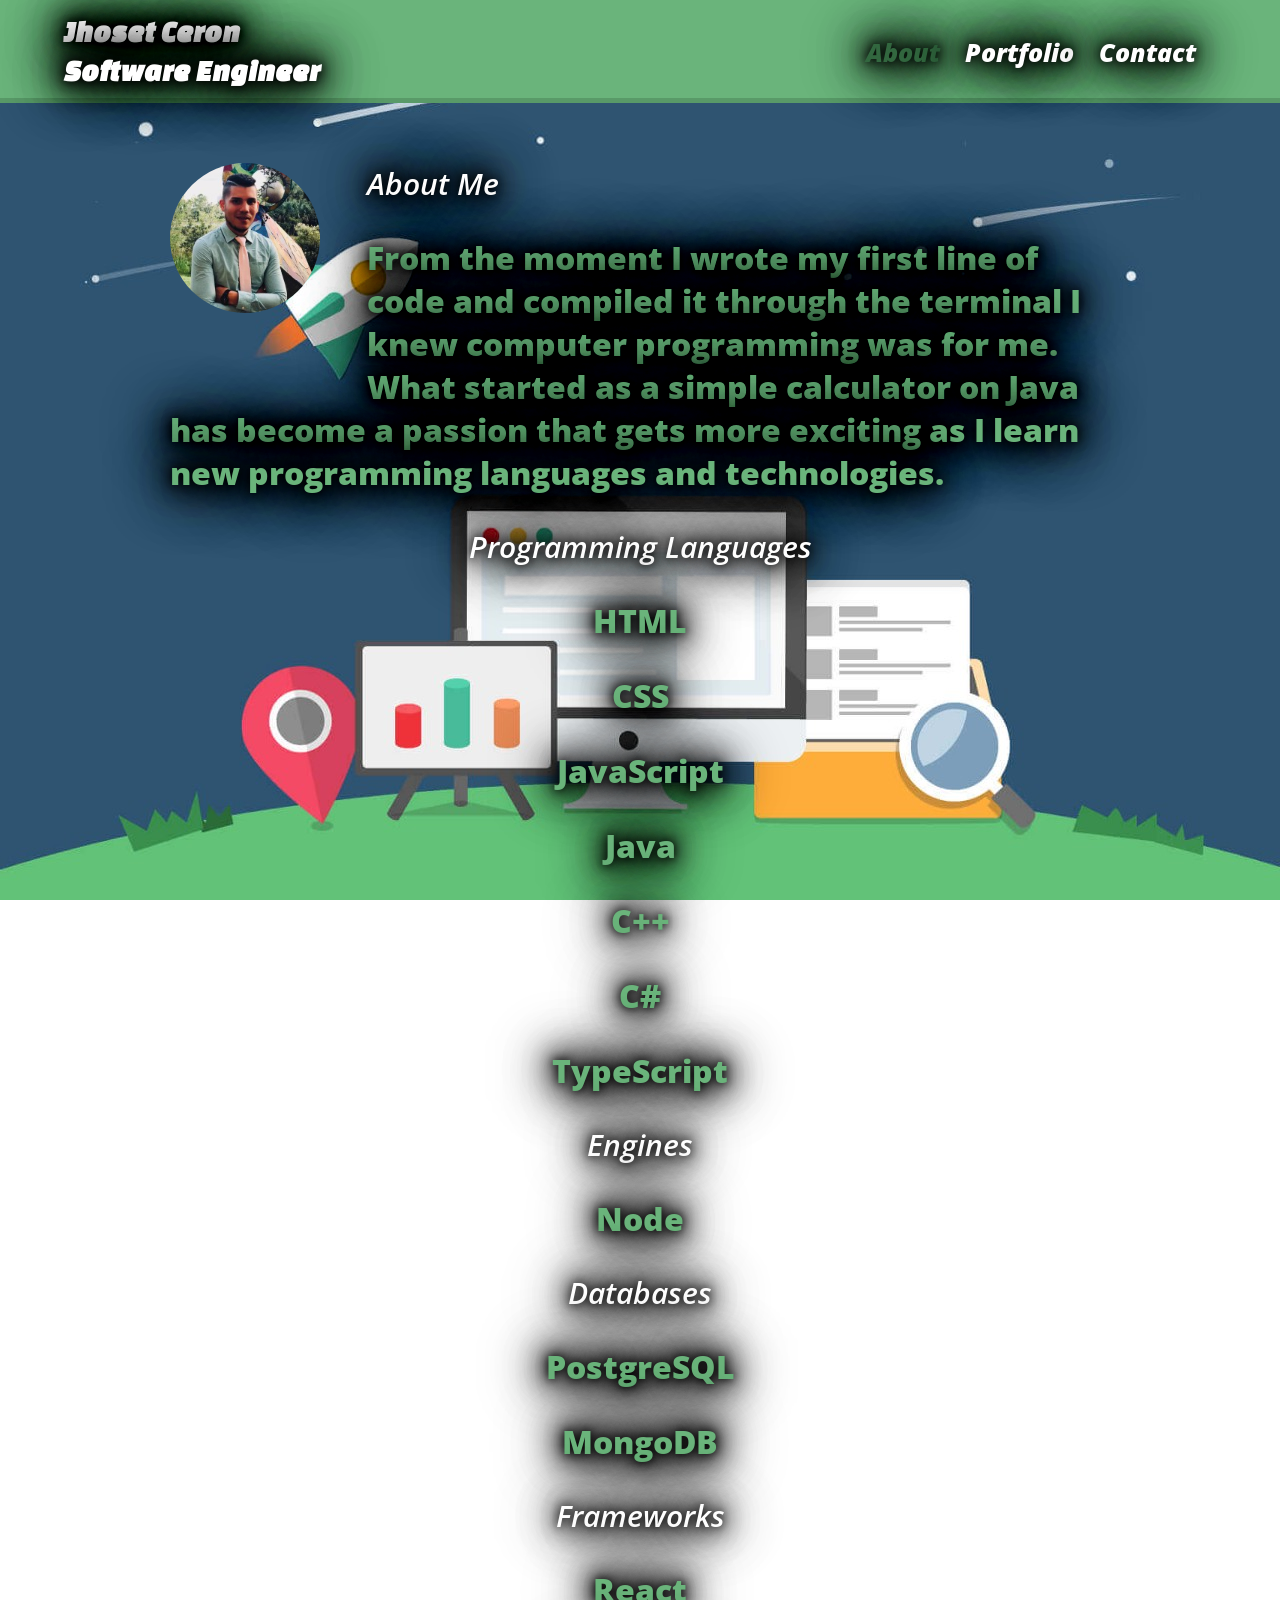
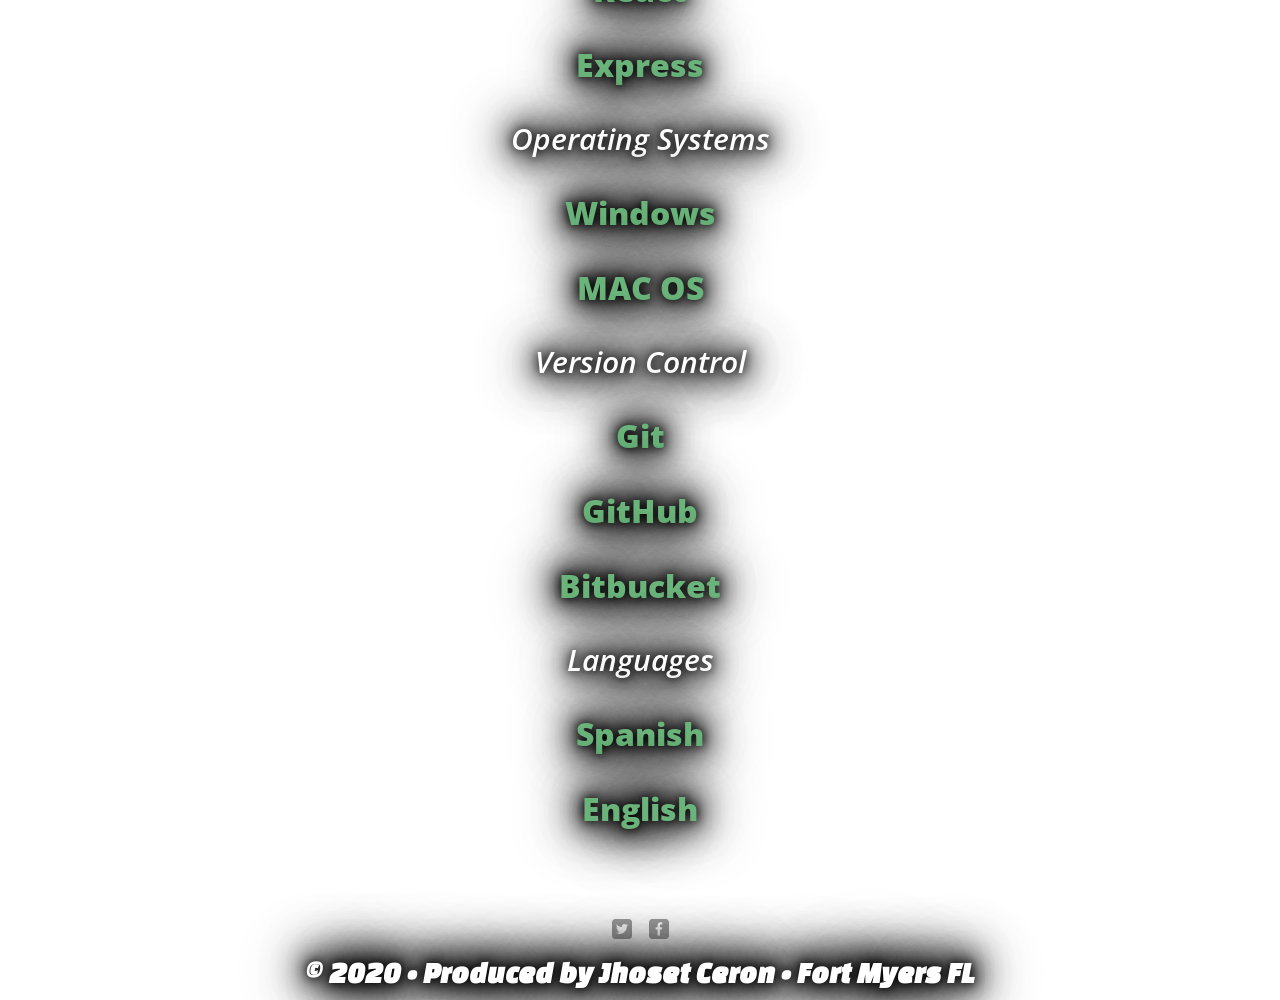
<file: index.html>
<!DOCTYPE html>
<html>
    <head>
        <meta charset="utf-8">
            <title>Portfolio Website</title>
            <link href="https://fonts.googleapis.com/css?family=Changa+One|Open+Sans:400,800" rel="stylesheet" type="text/css">
            <link rel="stylesheet" href="css/all.min.css">
            <link href="css/tables.css" rel="stylesheet" type="text/css" />
            <link href="css/background.css" rel="stylesheet" />
    </head>
    <body>
        <svg xmlns="http://www.w3.org/2000/svg" style="display: none;">
            <symbol id="mail" viewBox="0 0 161.4 188.9">
                <path d="M.7 50h158l-80 63zm98.7 53l-20.7 17-20.7-17-57.3 51h158zm-98.7-47v88.7l50.3-44.4zm158 0v88.7l-49.7-44.4z" fill="#A6A6A6"/>
            </symbol>

            <symbol id="phone" viewBox="0 0 161.4 188.9">
                <path fill="#A6A6A6" d="M44.7 0l15.7 49-17.7 15.7s-5.3 17.3 18.7 48l38 34 20.7-15.3 37.7 33.3-33.7 24s-38.1 7.1-85.3-60c-49.4-70-28.4-103.7-28.4-103.7l34.3-25z"/>
            </symbol>

            <symbol id="twitter" viewBox="0 0 161.4 188.9">
                <path fill="#A6A6A6" d="M161.4 52.9c-5.9 2.6-12.3 4.4-19 5.2 6.8-4.1 12.1-10.6 14.6-18.3-6.4 3.8-13.5 6.6-21 8-6-6.4-14.6-10.5-24.2-10.5-18.3 0-33.1 14.8-33.1 33.1 0 2.6.3 5.1.9 7.5-27.6-1.2-52-14.4-68.4-34.4-2.9 4.9-4.5 10.6-4.5 16.6 0 11.5 5.8 21.6 14.7 27.6-5.4-.2-10.5-1.7-15-4.1v.4c0 16 11.4 29.4 26.6 32.5-2.8.8-5.7 1.2-8.7 1.2-2.1 0-4.2-.2-6.2-.6 4.2 13.2 16.4 22.7 30.9 23-11.3 8.9-25.6 14.2-41.1 14.2-2.7 0-5.3-.2-7.9-.5 14.7 9.4 32.1 14.9 50.8 14.9 60.9 0 94.2-50.5 94.2-94.2 0-1.4 0-2.9-.1-4.3 6.4-4.8 12.1-10.6 16.5-17.3z"/>
            </symbol>

            <symbol id="twitter-wrap" viewBox="0 0 266.9 266.9">
                <path fill="#A6A6A6" d="M224 266.9h-181.1c-23.6 0-42.9-19.3-42.9-42.9v-181.1c0-23.6 19.3-42.9 42.9-42.9h181.1c23.6 0 42.9 19.3 42.9 42.9v181.1c0 23.6-19.3 42.9-42.9 42.9z"/><path fill="#fff" d="M214.1 83.4c-5.9 2.6-12.3 4.4-19 5.2 6.8-4.1 12.1-10.6 14.6-18.3-6.4 3.8-13.5 6.6-21 8-6-6.4-14.6-10.5-24.2-10.5-18.3 0-33.1 14.8-33.1 33.1 0 2.6.3 5.1.9 7.5-27.6-1.3-52-14.4-68.3-34.5-2.9 4.9-4.5 10.6-4.5 16.6 0 11.5 5.8 21.6 14.7 27.6-5.4-.2-10.5-1.7-15-4.1v.4c0 16 11.4 29.4 26.6 32.5-2.8.8-5.7 1.2-8.7 1.2-2.1 0-4.2-.2-6.2-.6 4.2 13.2 16.4 22.7 30.9 23-11.3 8.9-25.6 14.2-41.1 14.2-2.7 0-5.3-.2-7.9-.5 14.7 9.4 32.1 14.9 50.8 14.9 60.9 0 94.2-50.5 94.2-94.2 0-1.4 0-2.9-.1-4.3 6.4-4.7 12-10.6 16.4-17.2z"/>
            </symbol>

            <symbol id="facebook-wrap" viewBox="0 0 266.9 266.9">
                <path fill="#A6A6A6" d="M224 266.9h-181.1c-23.6 0-42.9-19.3-42.9-42.9v-181.1c0-23.6 19.3-42.9 42.9-42.9h181.1c23.6 0 42.9 19.3 42.9 42.9v181.1c0 23.6-19.3 42.9-42.9 42.9z"/><path fill="#fff" d="M146.2 220.1v-79.9h26.8l4-31.2h-30.8v-19.9c0-9 2.5-15.2 15.4-15.2h16.5v-27.8c-2.9-.4-12.6-1.2-24-1.2-23.8-.1-40.1 14.4-40.1 41.1v23h-26.9v31.2h26.9v79.9h32.2z"/>
            </symbol>
        </svg>
        <header>
            <a href="index.html" id="logo">
                <h1>Jhoset Ceron</h1>
                <h1>Software Engineer</h1>
            </a>
            <nav>
                <ul>
                    <li><a href="index.html" class="selected">About</a></li>
                    <li><a href="portfolio.html">Portfolio</a></li>
                    <li><a href="contact.html">Contact</a></li>
                </ul>
            </nav>
        </header>
        <div id="wrapper">
            <section>
                <img src="img/ja10.png" alt="Photograph of Jhoset Ceron" class="profile-photo">
                    <h3>About Me</h3>
                    <p>
                      From the moment I wrote my first line of code and compiled it through the terminal I knew computer programming was for me.
                      What started as a simple calculator on Java has become a passion that gets more exciting as I learn new programming languages and technologies.
                   </p>
            </section>
            <section id="theSkills">
              <h3 id="skills">Programming Languages</h3>
              <p>HTML</p>
              <p>CSS</p>
              <p>JavaScript</p>
              <p>Java</p>
              <p>C++</p>
              <p>C#</p>
              <p>TypeScript</p>
              <h3 id="skills">Engines</h3>
              <p>Node</p>
              <h3 id="skills">Databases</h3>
              <p>PostgreSQL</p>
              <p>MongoDB</p>
              <h3 id="skills">Frameworks</h3>
              <p>React</p>
              <p>Express</p>
              <h3 id="skills">Operating Systems</h3>
              <p>Windows</p>
              <p>MAC OS</p>
              <h3 id="skills">Version Control</h3>
              <p>Git</p>
              <p>GitHub</p>
              <p>Bitbucket</p>
              <h3 id="skills">Languages</h3>
              <p>Spanish</p>
              <p>English</p>
            </section>
        </div>
        <footer>
            <a href="#">
                <svg class="social-icon">
                    <use xlink:href="#twitter-wrap" />
                </svg>
            </a>
            <a href="#">
                <svg class="social-icon">
                    <use xlink:href="#facebook-wrap" />
                </svg>
            </a>
            <h1>&copy; 2020 &bull; Produced by Jhoset Ceron &bull; Fort Myers FL</h1>
        </footer>
    </body>
</html>
</file>
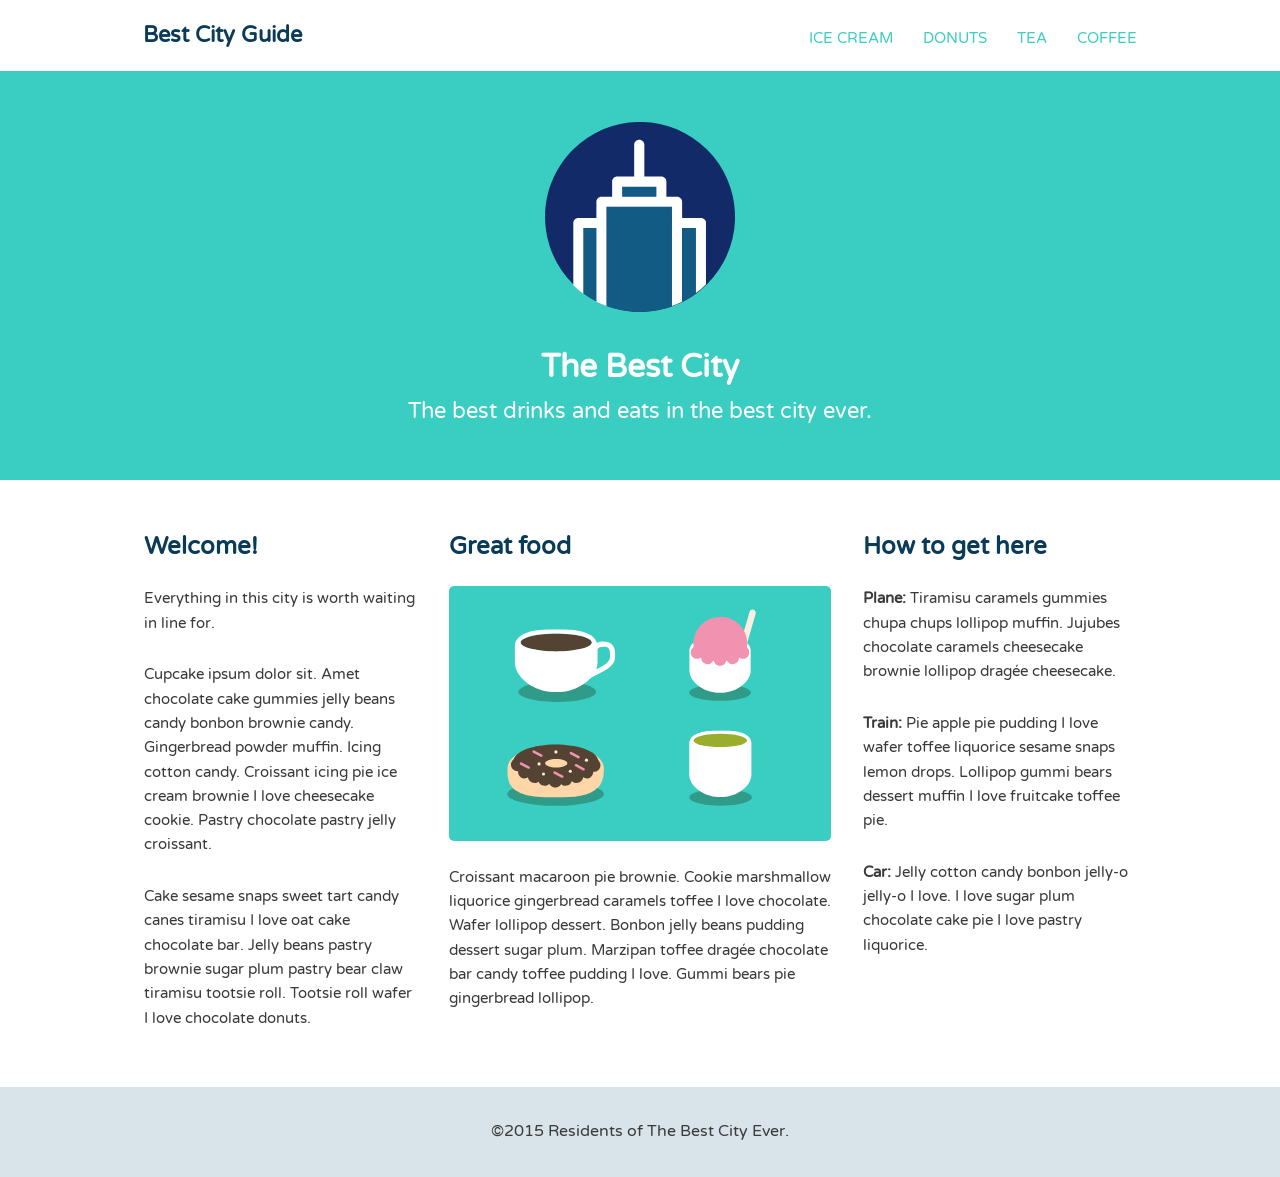
<file: Website/index.html>
<!DOCTYPE html>
<html>
    <head>
        <meta name="viewport" content="width=device-width, initial-scale=1.0">
        <title>Best City Guide</title>
        <link href='https://fonts.googleapis.com/css?family=Varela+Round' rel='stylesheet' type='text/css'>
        <link rel="stylesheet" href="css/base.css">
        <link rel="stylesheet" href="css/flexbox.css">
    </head>
    <body>
        <header class="main-header">
            <h1 class="name"><a href="#">Best City Guide</a></h1>
            <ul class="main-nav">
                <li><a href="#">ice cream</a></li>
                <li><a href="#">donuts</a></li>
                <li><a href="#">tea</a></li>
                <li><a href="#">coffee</a></li>
            </ul>
        </header><!--/.main-header-->
        <div class="banner">
            <img class="logo" src="img/city-logo.svg" alt="City">
            <h1 class="headline">The Best City</h1>
            <span class="tagline">The best drinks and eats in the best city ever.</span>
        </div><!--/.banner-->
        <div class="row">
            <div class="primary col">
                <h2>Great food</h2>
                <img class="feat-img" src="img/treats.svg" alt="Drinks and eats">
                <p>Croissant macaroon pie brownie. Cookie marshmallow liquorice gingerbread caramels toffee I love chocolate. Wafer lollipop dessert. Bonbon jelly beans pudding dessert sugar plum. Marzipan toffee drag&#233;e chocolate bar candy toffee pudding I love. Gummi bears pie gingerbread lollipop.</p>
            </div><!--/.primary-->
            <div class="secondary col">
                <h2>Welcome!</h2>
                <p>Everything in this city is worth waiting in line for.</p>
                <p>Cupcake ipsum dolor sit. Amet chocolate cake gummies jelly beans candy bonbon brownie candy. Gingerbread powder muffin. Icing cotton candy. Croissant icing pie ice cream brownie I love cheesecake cookie. Pastry chocolate pastry jelly croissant.</p>
                <p>Cake sesame snaps sweet tart candy canes tiramisu I love oat cake chocolate bar. Jelly beans pastry brownie sugar plum pastry bear claw tiramisu tootsie roll. Tootsie roll wafer I love chocolate donuts.</p>
            </div><!--/.secondary-->
            <div class="tertiary col">
                <h2>How to get here</h2>
                <p><strong>Plane: </strong>Tiramisu caramels gummies chupa chups lollipop muffin. Jujubes chocolate caramels cheesecake brownie lollipop drag&#233;e cheesecake.</p>
                <p><strong>Train: </strong>Pie apple pie pudding I love wafer toffee liquorice sesame snaps lemon drops. Lollipop gummi bears dessert muffin I love fruitcake toffee pie.</p>
                <p><strong>Car: </strong>Jelly cotton candy bonbon jelly-o jelly-o I love. I love sugar plum chocolate cake pie I love pastry liquorice.</p>
            </div><!--/.tertiary-->
        </div>
        <footer class="main-footer">
            <span>&copy;2015 Residents of The Best City Ever.</span>
        </footer>
    </body>
</html>
</file>
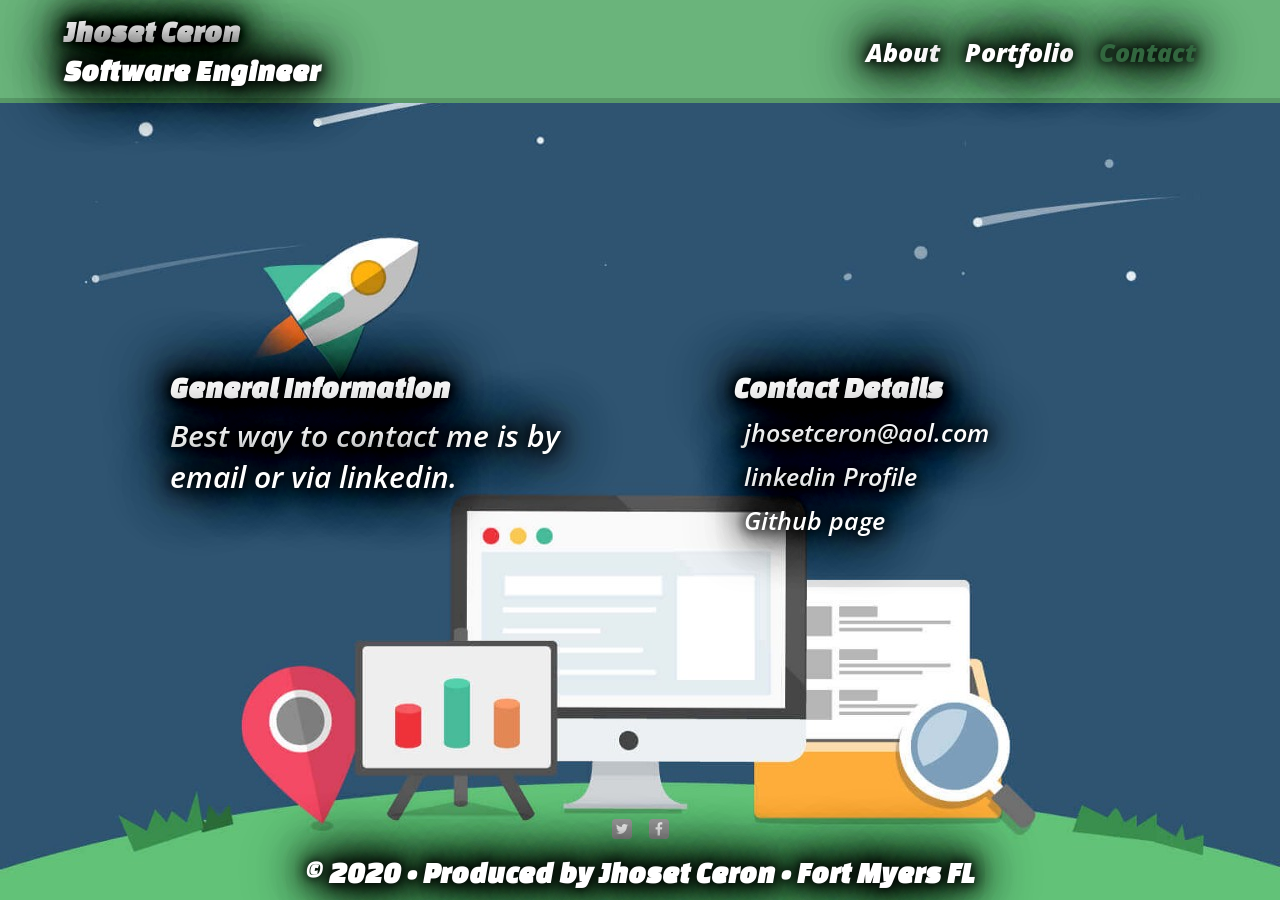
<file: contact.html>
<!DOCTYPE html>
<html>
  <head>
    <meta charset="utf-8">
    <title>Portfolio Website</title>
    <link href="https://fonts.googleapis.com/css?family=Changa+One|Open+Sans:400,800" rel="stylesheet" type="text/css">
    <link rel="stylesheet" href="css/all.min.css">
    <link rel="stylesheet" href="css/background.css"/>
  </head>
  <body>
      <svg xmlns="http://www.w3.org/2000/svg" style="display: none;">
          <symbol id="twitter-wrap" viewBox="0 0 266.9 266.9">
              <path fill="#A6A6A6" d="M224 266.9h-181.1c-23.6 0-42.9-19.3-42.9-42.9v-181.1c0-23.6 19.3-42.9 42.9-42.9h181.1c23.6 0 42.9 19.3 42.9 42.9v181.1c0 23.6-19.3 42.9-42.9 42.9z"/><path fill="#fff" d="M214.1 83.4c-5.9 2.6-12.3 4.4-19 5.2 6.8-4.1 12.1-10.6 14.6-18.3-6.4 3.8-13.5 6.6-21 8-6-6.4-14.6-10.5-24.2-10.5-18.3 0-33.1 14.8-33.1 33.1 0 2.6.3 5.1.9 7.5-27.6-1.3-52-14.4-68.3-34.5-2.9 4.9-4.5 10.6-4.5 16.6 0 11.5 5.8 21.6 14.7 27.6-5.4-.2-10.5-1.7-15-4.1v.4c0 16 11.4 29.4 26.6 32.5-2.8.8-5.7 1.2-8.7 1.2-2.1 0-4.2-.2-6.2-.6 4.2 13.2 16.4 22.7 30.9 23-11.3 8.9-25.6 14.2-41.1 14.2-2.7 0-5.3-.2-7.9-.5 14.7 9.4 32.1 14.9 50.8 14.9 60.9 0 94.2-50.5 94.2-94.2 0-1.4 0-2.9-.1-4.3 6.4-4.7 12-10.6 16.4-17.2z"/>
          </symbol>

          <symbol id="facebook-wrap" viewBox="0 0 266.9 266.9">
              <path fill="#A6A6A6" d="M224 266.9h-181.1c-23.6 0-42.9-19.3-42.9-42.9v-181.1c0-23.6 19.3-42.9 42.9-42.9h181.1c23.6 0 42.9 19.3 42.9 42.9v181.1c0 23.6-19.3 42.9-42.9 42.9z"/><path fill="#fff" d="M146.2 220.1v-79.9h26.8l4-31.2h-30.8v-19.9c0-9 2.5-15.2 15.4-15.2h16.5v-27.8c-2.9-.4-12.6-1.2-24-1.2-23.8-.1-40.1 14.4-40.1 41.1v23h-26.9v31.2h26.9v79.9h32.2z"/>
          </symbol>
      </svg>
    <header>
      <a href="index.html" id="logo">
        <h1>Jhoset Ceron</h1>
        <h1>Software Engineer</h1>
      </a>
      <nav>
        <ul>
          <li><a href="index.html">About</a></li>
          <li><a href="portfolio.html">Portfolio</a></li>
          <li><a href="contact.html" class="selected">Contact</a></li>
        </ul>
      </nav>
    </header>
    <div id="wrapper">
      <section id="primary">
        <br />
        <br />
        <br />
        <br />
        <br />
        <br />
        <br />
        <br />
        <br />
        <h1>General Information</h1>
        <h3>Best way to contact me is by email or via linkedin.</h3>
      </section>
      <section id="secondary">
        <br />
        <br />
        <br />
        <br />
        <br />
        <br />
        <br />
        <br />
        <br />
        <h1>Contact Details</h1>
        <ul class="contact-info">
          <li>
              <li><a href="https://www.aol.com">jhosetceron@aol.com</a><li>
          </li>
          <li>
              <a href="https://www.linkedin.com/in/jhoset">linkedin Profile</a>
          </li>
          <li>
            <a href="https://github.com/xJA10x">Github page</a>
          </li>
        </ul>
      </section>
    </div>
    <footer>
        <a href="#">
          <svg class="social-icon">
              <use xlink:href="#twitter-wrap" />
          </svg>
        </a>

      <a href="#">
          <svg class="social-icon">
              <use xlink:href="#facebook-wrap" />
          </svg>
      </a>
      <h1>&copy; 2020 &bull; Produced by Jhoset Ceron &bull; Fort Myers FL</h1>
    </footer>
  </body>
</html>
</file>
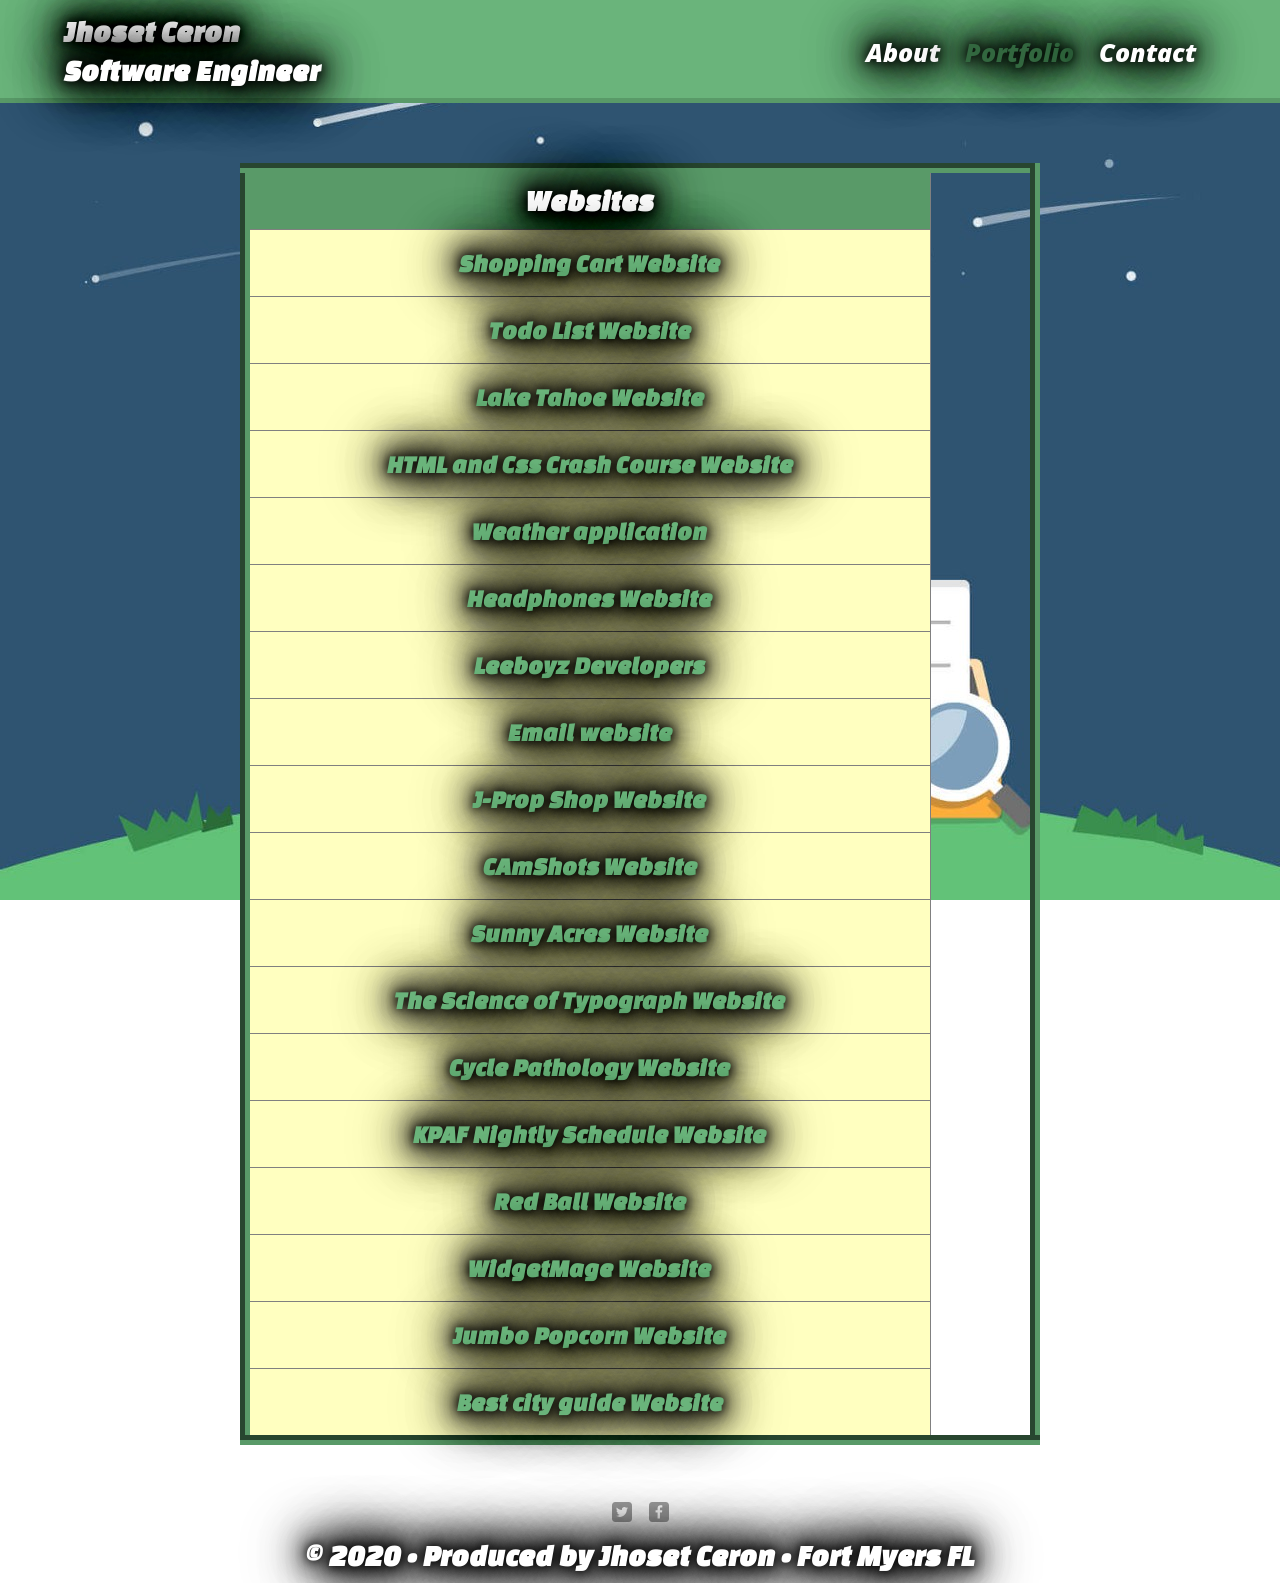
<file: portfolio.html>
<!DOCTYPE html>
<html>
    <head>
        <meta charset="utf-8">
            <title>Portfolio Website</title>
            <link href="https://fonts.googleapis.com/css?family=Changa+One|Open+Sans:400,800" rel="stylesheet" type="text/css">
            <link rel="stylesheet" href="css/all.min.css">
            <link rel="stylesheet" href="css/tables.css"/>
            <link rel="stylesheet" href="css/background.css"/>
    </head>
    <body>
        <svg xmlns="http://www.w3.org/2000/svg" style="display: none;">

            <symbol id="twitter-wrap" viewBox="0 0 266.9 266.9">
                <path fill="#A6A6A6" d="M224 266.9h-181.1c-23.6 0-42.9-19.3-42.9-42.9v-181.1c0-23.6 19.3-42.9 42.9-42.9h181.1c23.6 0 42.9 19.3 42.9 42.9v181.1c0 23.6-19.3 42.9-42.9 42.9z"/><path fill="#fff" d="M214.1 83.4c-5.9 2.6-12.3 4.4-19 5.2 6.8-4.1 12.1-10.6 14.6-18.3-6.4 3.8-13.5 6.6-21 8-6-6.4-14.6-10.5-24.2-10.5-18.3 0-33.1 14.8-33.1 33.1 0 2.6.3 5.1.9 7.5-27.6-1.3-52-14.4-68.3-34.5-2.9 4.9-4.5 10.6-4.5 16.6 0 11.5 5.8 21.6 14.7 27.6-5.4-.2-10.5-1.7-15-4.1v.4c0 16 11.4 29.4 26.6 32.5-2.8.8-5.7 1.2-8.7 1.2-2.1 0-4.2-.2-6.2-.6 4.2 13.2 16.4 22.7 30.9 23-11.3 8.9-25.6 14.2-41.1 14.2-2.7 0-5.3-.2-7.9-.5 14.7 9.4 32.1 14.9 50.8 14.9 60.9 0 94.2-50.5 94.2-94.2 0-1.4 0-2.9-.1-4.3 6.4-4.7 12-10.6 16.4-17.2z"/>
            </symbol>

            <symbol id="facebook-wrap" viewBox="0 0 266.9 266.9">
                <path fill="#A6A6A6" d="M224 266.9h-181.1c-23.6 0-42.9-19.3-42.9-42.9v-181.1c0-23.6 19.3-42.9 42.9-42.9h181.1c23.6 0 42.9 19.3 42.9 42.9v181.1c0 23.6-19.3 42.9-42.9 42.9z"/><path fill="#fff" d="M146.2 220.1v-79.9h26.8l4-31.2h-30.8v-19.9c0-9 2.5-15.2 15.4-15.2h16.5v-27.8c-2.9-.4-12.6-1.2-24-1.2-23.8-.1-40.1 14.4-40.1 41.1v23h-26.9v31.2h26.9v79.9h32.2z"/>
            </symbol>
        </svg>
        <header>
            <a href="index.html" id="logo">
                <h1>Jhoset Ceron</h1>
                <h1>Software Engineer</h1>
            </a>
            <nav>
                <ul>
                    <li><a href="index.html">About</a></li>
                    <li><a href="portfolio.html" class="selected">Portfolio</a></li>
                    <li><a href="contact.html">Contact</a></li>
                </ul>
            </nav>
        </header>
        <div id="wrapper">
            <section>
                <table class="schedule" summary="This table contains links to websites that I
                        have done">
                    <cologroup>
                        <col class="firstCol" />
                        <col class="dayCols" span="7"/>
                        </colgroup>
                        <thead>
                            <tr>
                                <th colspan="7"><h1>Websites</h1></th>
                            </tr>
                        </thead>

                        <tbody>
                          <tr>
                              <td colspan="7"><h1 id="center"><a href="https://j-shoppincart.netlify.app">Shopping Cart Website</a></h1></td>
                          </tr>
                          <tr>
                              <td colspan="7"><h1 id="center"><a href="https://j-todolist.netlify.app">Todo List Website</a></h1></td>
                          </tr>
                          <tr>
                              <td colspan="7"><h1 id="center"><a href="https://j-laketahoe.netlify.app">Lake Tahoe Website</a></h1></td>
                          </tr>
                          <tr>
                              <td colspan="7"><h1 id="center"><a href="https://j-htmlcrashcourse.netlify.com">HTML and Css Crash Course Website</a></h1></td>
                          </tr>
                            <tr>
                                <td colspan="7"><h1 id="center"><a href="https://j-weather-application.herokuapp.com">Weather application</a></h1></td>
                            </tr>
                            <tr>
                              <td colspan="7"><h1 id="center"><a href="https://j-product-landing.netlify.com">Headphones Website</a></h1></td>

                            </tr>
                            <tr>
                              <td colspan="7"><h1 id="center"><a href="https://leeboyzdevelopers.netlify.com">Leeboyz Developers</a></h1></td>
                            </tr>

                            <tr>
                              <td colspan="7"><h1 id="center"><a href="https://j-email.netlify.com">Email website</a></h1></td>
                            </tr>


                            <tr>
                                <td colspan="7"><h1 id="center"><a href="JPropShop/jprop.html">J-Prop Shop Website</a></h1></td>
                            </tr>

                            <tr>
                                <td colspan="7"><h1 id="center"><a href="GerrysWebPage/home.htm">CAmShots Website</a><h1></td>
                            </tr>

                            <tr>
                                <td colspan="7"><h1 id="center"><a href="SunnyAcresWebPage/home.html">Sunny Acres Website</a></h1></td>
                            </tr>

                            <tr>
                                <td colspan="7"><h1 id="center"><a href="ScienceTypography/crypt.htm">The Science of Typograph Website</a></h1></td>
                            </tr>

                            <tr>
                                <td colspan="7"><h1 id="center"><a href="CyclePathology/cycle.htm">Cycle Pathology Website</a></h1></td>
                            </tr>

                            <tr>
                                <td colspan="7"><h1 id="center"><a href="NightlySchedule/sched.htm">KPAF Nightly Schedule Website</a></h1></td>
                            </tr>

                            <tr>
                                <td colspan="7"><h1 id="center"><a href="CustomerSurvey/survey.htm">Red Ball Website</a></h1></td>
                            </tr>

                            <tr>
                                <td colspan="7"><h1 id="center"><a href="Case3/cssdemo.htm">WidgetMage Website</a></h1></td>
                            </tr>

                            <tr>
                                <td colspan="7"><h1 id="center"><a href="Jumbo/jumbo.htm">Jumbo Popcorn Website</a></h1></td>
                            </tr>
                            <tr>
                                <td colspan="7"><h1 id="center"><a href="Website/index.html">Best city guide Website</a></h1></td>
                            </tr>
                        </tbody>
                    </table>
            </section>
        </div>
        <footer>
            <a href="#">
                <svg class="social-icon">
                    <use xlink:href="#twitter-wrap" />
                </svg>
            </a>

            <a href="#">
                <svg class="social-icon">
                    <use xlink:href="#facebook-wrap" />
                </svg>
            </a>
            <h1>&copy; 2020 &bull; Produced by Jhoset Ceron &bull; Fort Myers FL</h1>
        </footer>
    </body>
</html>
</file>
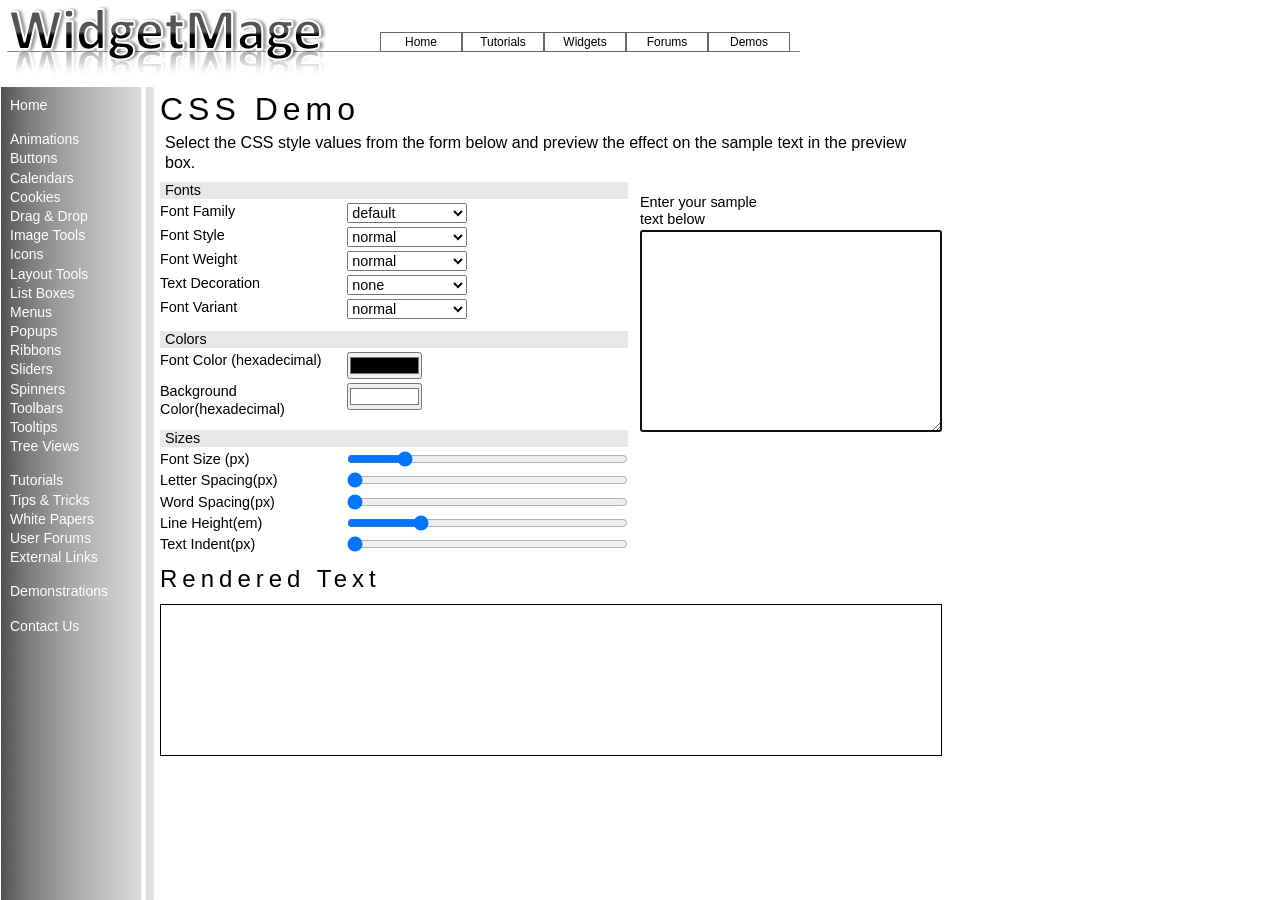
<file: Case3/cssdemo.htm>
<!DOCTYPE html>
<html>

   <head>
   <!--
      New Perspectives on HTML and CSS
      Tutorial 6
      Case Problem 3

      WidgetMage
      Author: Jhoset Ceron
      Date:   10/23/2017

      Filename:         cssDemo.htm
      Supporting files: back.png, cssForms.css, modernizr-1.5.js,
                        rundemo.js, wm.css, wmlogo.png                      

   -->

      <meta charset="UTF-8" />
      <title>CSS Styles Demo</title>

      <script src="js/modernizr-1.5.js"></script>

      <link href="css/wm.css" rel="stylesheet" type="text/css" />
      <link href="css/cssforms.css" rel="stylesheet" type="text/css"/>

   </head>


   <body>

      <header>
         <img src="img/wmlogo.png" alt="WidgetMage" />
         <nav class="horizontal">
            <ul>
               <li><a href="#">Home</a></li>
               <li><a href="#">Tutorials</a></li>
               <li><a href="#">Widgets</a></li>
               <li><a href="#">Forums</a></li>
               <li><a href="#">Demos</a></li>
            </ul>
         </nav>
      </header>

      <nav class="vertical">
         <ul>
            <li class="newgroup"><a href="#">Home</a></li>
            <li class="newgroup"><a href="#">Animations</a></li>
            <li><a href="#">Buttons</a></li>
            <li><a href="#">Calendars</a></li>
            <li><a href="#">Cookies</a></li>
            <li><a href="#">Drag &amp; Drop</a></li>
            <li><a href="#">Image Tools</a></li>
            <li><a href="#">Icons</a></li>
            <li><a href="#">Layout Tools</a></li>
            <li><a href="#">List Boxes</a></li>
            <li><a href="#">Menus</a></li>
            <li><a href="#">Popups</a></li>
            <li><a href="#">Ribbons</a></li>
            <li><a href="#">Sliders</a></li>
            <li><a href="#">Spinners</a></li>
            <li><a href="#">Toolbars</a></li>
            <li><a href="#">Tooltips</a></li>
            <li><a href="#">Tree Views</a></li>
            <li class="newgroup"><a href="#">Tutorials</a></li>
            <li><a href="#">Tips &amp; Tricks</a></li>
            <li><a href="#">White Papers</a></li>
            <li><a href="#">User Forums</a></li>
            <li><a href="#">External Links</a></li>
            <li class="newgroup"><a href="#">Demonstrations</a></li>
            <li class="newgroup"><a href="#">Contact Us</a></li>
         </ul>
      </nav>

      <section>
         <h1>CSS Demo</h1>
         <p>Select the CSS style values from the form below and preview the
            effect on the sample text in the preview box.
         </p>
         
         <form>
             <fieldset id="textstring">
                 <label for"sampletext">Enter your sample text below</label>
                 <textarea autofocus name="sampletext" id="sampletext" tabindex="1" wrap="hard"></textarea>
             </fieldset>
             
             <fieldset id="fonts">
                 <legend>Fonts</legend>
                 <label for="fontfamily">Font Family</label>
                 <select name="fontfamily" id="fontfamily">
                     <optgroup label="generic">
                         <option value="default">default</option>
                         <option value="serif">serif</option>
                         <option value="sans-serif">sans-serif</option>
                     </optgroup>
                     
                     <optgroup label="specific">
                         <option value="monospace">monospace</option>
                         <option value="cursive">cursive</option>
                         <option value="fantasy">fantasy</option>
                         <option value="Arial">Arial</option>
                         <option value="Book Antiqua">'Book Antiqua'</option>
                         <option value="Courier New">'Courier New'</option>
                         <option value="Geneva">Geneva</option>
                         <option value="Helvetica">Helvetica</option>
                         <option value="Impact">Impact</option>
                         <option value="Palatino">Palatino</option>
                         <option value="Times New Roman">'Times New Roman'</option>
                     </optgroup>
                 </select>
                 
                 <label for="fontstyle">Font Style</label>
                 <select name="fonstyle" id="fontstyle">
                     <option value="normal">normal</option>
                     <option value="italic">italic</option>
                     <option= value"oblique">oblique</option>
                 </select>
                 
                 <label for="fontweight">Font Weight</label>
                 <select name="fontweight" id="fontweight">
                     <option value="normal">normal</option>
                     <option value="bold">bold</option>
                 </select>
                 
                 <label for="textdecoration">Text Decoration</label>
                 <select name="textdecoration" id="textdecoration">
                     <option value="none">none</option>
                     <option value"line-through">line-through</option>
                     <option value="overline">Overline</option>
                     <option value="underline">underline</option>
                 </select>
                 
                 <label for="fontvariant">Font Variant</label>
                 <select name="fontvariant" id="fontvariant">
                     <option value="normal">normal</option>
                     <option value="small-caps">small-caps</option>
                 </select>
             </fieldset>
             
             <fieldset id="colors">
                 <legend>Colors</legend>
                 <label for="color">Font Color (hexadecimal) </label>
                 <input type="color" name="color" value="#000000" placeholder="#rrggbb"/>
                 
                 <label for="backgroundcolor">Background Color(hexadecimal)</label>
                 <input type="color" name="backgroundcolor" value="#FFFFFF" placeholder="#rrggbb"/>
             </fieldset>
             
             <fieldset id="sizes">
                 <legend>Sizes</legend>
                 <label for="fontsize">Font Size (px)</label>
                 <input type="range" name="fontsize" value="14" min="8" max="40" step="1"/>
                 
                 <label for="letterspacing">Letter Spacing(px)</label>
                 <input type="range" name="leterspacing" value="0" min="0" max="10" step="1" />
                 
                 <label for="wordspacing">Word Spacing(px)</label>
                 <input type="range" name="wordspacing" value="0" min="0" max="10" step="1" />
                 
                 <label for="lineheight">Line Height(em)</label>
                 <input type="range" name="lineheight" value="1" min="0" max="4" step="0.2" />
                 
                 <label for"textindent">Text Indent(px)</label>
                 <input type="range" name="textindent" value="0"  min="0" max="10" step="1"/>
             </fieldset>
         </form>
         <h2>Rendered Text</h2>
         <div id="output"></div>
      </section>
   </body>
</html>
</file>
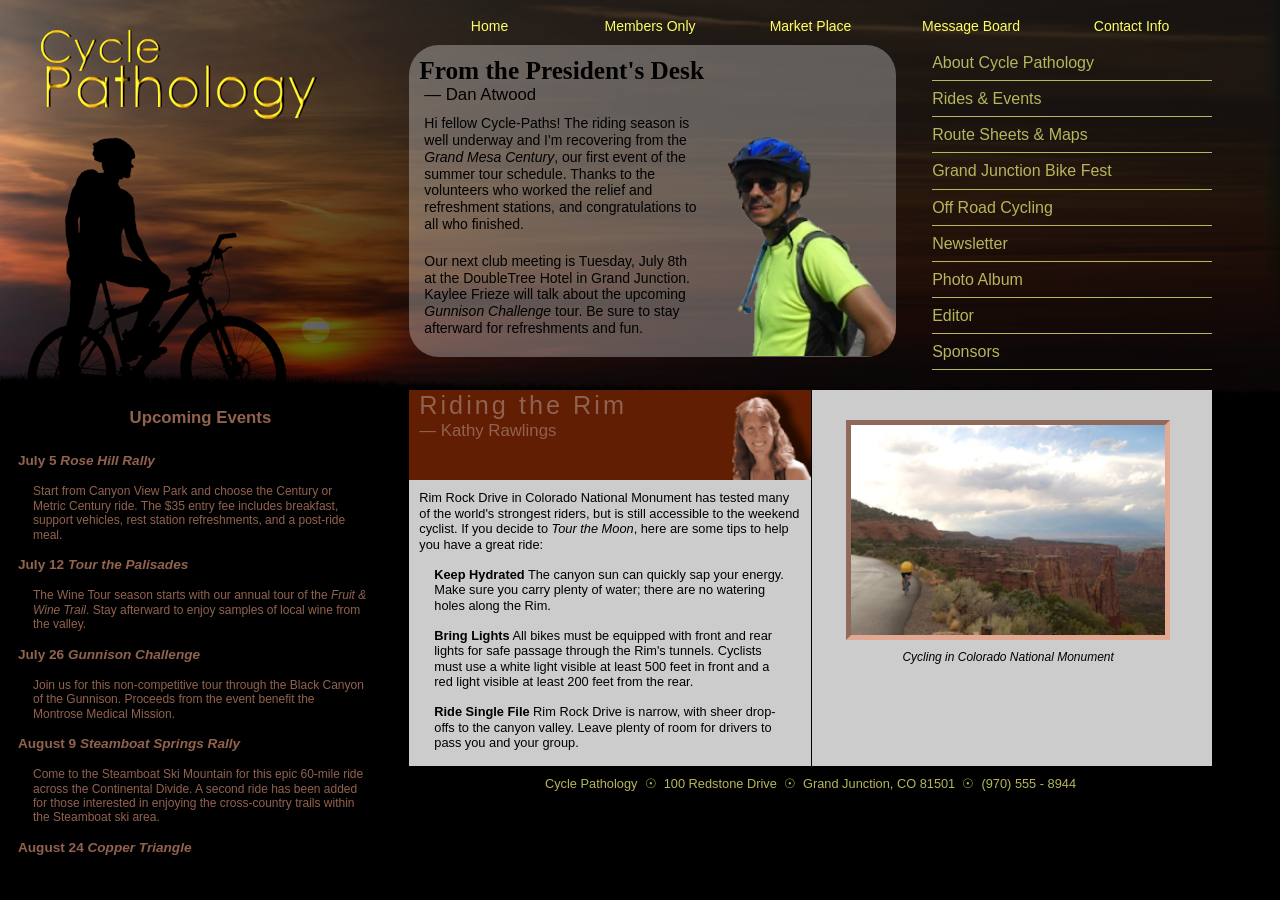
<file: CyclePathology/cycle.htm>
<!DOCTYPE html>
<html>
   <head>
   <!--
      New Perspectives on HTML and CSS
      Tutorial 4
      Tutorial Case

      Cycle Pathology Home Page
      Author: Jhoset Ceron
      Date:   10/2/2017

      Filename:         cycle.htm
      Supporting files: atwood.png, bike_bg.png, cp_log.png,
                        cp_reset.css, cp_styles.css, 
                        modernizr-1.5.js, rawlings.png, rim.png

   -->
      <meta charset="UTF-8" />
      <title>Cycle Pathology</title>
      <script src="js/modernizr-1.5.js"></script>
      <link href="css/cp_reset.css" rel="stylesheet" type="text/css" />
      <link href="css/cp_styles.css" rel="stylesheet" type="text/css"/>
      
   </head>
   <body>
      <header>
            <img src="img/cp_logo.png" alt="Cycle Pathology" />
      </header>
      <nav class="horizontalNAV">   
         <ul>
            <li><a href="#">Home</a></li>
            <li><a href="#">Members Only</a></li>
            <li><a href="#">Market Place</a></li>
            <li><a href="#">Message Board</a></li>
            <li><a href="#">Contact Info</a></li>
         </ul>
      </nav>
      <section id="president">
         <hgroup>
            <h1>From the President's Desk</h1>
            <h2>&mdash; Dan Atwood</h2>
         </hgroup>
         <p>
            Hi fellow Cycle-Paths! The riding season is well 
            underway and I'm recovering from the 
            <em>Grand Mesa Century</em>, our first event
            of the summer tour schedule. Thanks to the
            volunteers who worked the relief and refreshment
            stations, and congratulations to all who finished.
         </p>
         <p>
            Our next club meeting is Tuesday, July 8th 
            at the DoubleTree Hotel in Grand Junction. 
            Kaylee Frieze will talk about the upcoming 
            <em>Gunnison Challenge</em> tour. Be sure to stay 
            afterward for refreshments and fun.
         </p>
      </section>
      <nav class="verticalNAV">
         <ul>
            <li><a href="#">About Cycle Pathology</a></li>
            <li><a href="#">Rides &amp; Events</a></li>
            <li><a href="#">Route Sheets &amp; Maps</a></li>
            <li><a href="#">Grand Junction Bike Fest</a></li>
            <li><a href="#">Off Road Cycling</a></li>
            <li><a href="#">Newsletter</a></li>
            <li><a href="#">Photo Album</a></li>
            <li><a href="#">Editor</a></li>
            <li><a href="#">Sponsors</a></li>
         </ul>
      </nav>

      <section id="story">
         <article>
            <hgroup>
               <h1>Riding the Rim</h1>
               <h2>&mdash; Kathy Rawlings</h2>
            </hgroup>
            <p>
               Rim Rock Drive in Colorado National Monument has 
               tested many of the world's strongest riders,
               but is still accessible to the weekend cyclist. If you 
               decide to <em>Tour the Moon</em>, here are some tips
               to help you have a great ride:
            </p>
            <ul>
               <li><strong>Keep Hydrated</strong> The canyon sun 
                    can quickly sap your energy. Make sure you carry 
                    plenty of water; there are no watering holes along 
                    the Rim.
               </li>
               <li><strong>Bring Lights</strong> All bikes must be 
                    equipped with front and rear lights for safe 
                    passage through the Rim's tunnels. Cyclists must 
                    use a white light visible at least 500 feet in 
                    front and a red light visible at least 200 feet 
                    from the rear.
               </li>
               <li><strong>Ride Single File</strong> Rim Rock Drive 
                    is narrow, with sheer drop-offs to the canyon valley.
                    Leave plenty of room for drivers to pass you and your
                    group.
               </li>
            </ul>
         </article>

         <figure>
            <img src="img/rim.png" alt="Rim Rock Drive" />
            <figcaption>
               Cycling in Colorado National Monument               
            </figcaption>
         </figure>

      </section>
            
      <aside>
         <h1>Upcoming Events</h1>
         <div>
            <h2><strong>July 5</strong> <em>Rose Hill 
                Rally</em></h2>
            <p>Start from Canyon View Park and choose the 
               Century or Metric Century ride. The $35 entry fee 
               includes breakfast, support vehicles, rest station 
               refreshments, and a post-ride meal.
            </p>
         </div>
         <div>
            <h2><strong>July 12</strong> <em>Tour the 
               Palisades</em></h2>
            <p>The Wine Tour season starts with our annual tour 
               of the <em>Fruit &amp; Wine Trail</em>. Stay 
               afterward to enjoy samples of local wine from 
               the valley.
            </p>
         </div>
         <div>
            <h2><strong>July 26</strong> <em>Gunnison 
               Challenge</em></h2>
            <p>Join us for this non-competitive tour through 
               the Black Canyon of the Gunnison. Proceeds from the 
               event benefit the Montrose Medical Mission.
            </p>
         </div>
         <div>
            <h2><strong>August 9</strong> <em>Steamboat 
               Springs Rally</em></h2>
            <p>Come to the Steamboat Ski Mountain for this 
               epic 60-mile ride across the Continental Divide. A 
               second ride has been added for those interested in 
               enjoying the cross-country trails within 
               the Steamboat ski area.
            </p>
         </div>
         <div>
            <h2><strong>August 24</strong> <em>Copper 
               Triangle</em></h2>
            <p>
               The famous Copper Triangle goes up and over Freemont,
               Tennessee, and Vail Pass.  Amply stocked aid/rest stations 
               will be available throughout the tour.
            </p>
         </div>

         <div>
            <h2><strong>September 7</strong> <em>Durango Tour</em></h2>
            <p>
               Join Cycle Pathology on the 40-, 60-, or 100-mile tour
               option. Proceeds benefit Crossroads Charities. This event
               includes sag support vehicles, food/aid stations, and 
               a post-ride meal.
            </p>
         </div>
         
         <div>
            <h2><strong>September 23</strong> <em>Montrose Meander</em></h2>
            <p>
               Choose from four distances: 33 miles, 50 miles, 75 miles, and a 
               century ride through the Black Canyon. Registration is
               $60 for the century ride and $50 for the other tours.
               Proceeds benefit the Montrose Memorial Hospital and the
               San Juan Cancer Center. Food/aid stations and a post-ride 
               meal will be available to all participants.
            </p>
         </div>
      </aside>
      <footer>
         <address>
            Cycle Pathology &nbsp;&#9737;&nbsp;
            100 Redstone Drive &nbsp;&#9737;&nbsp;
            Grand Junction, CO 81501 &nbsp;&#9737;&nbsp;
            (970) 555 - 8944
         </address>
      </footer>
   </body>
</html>
</file>
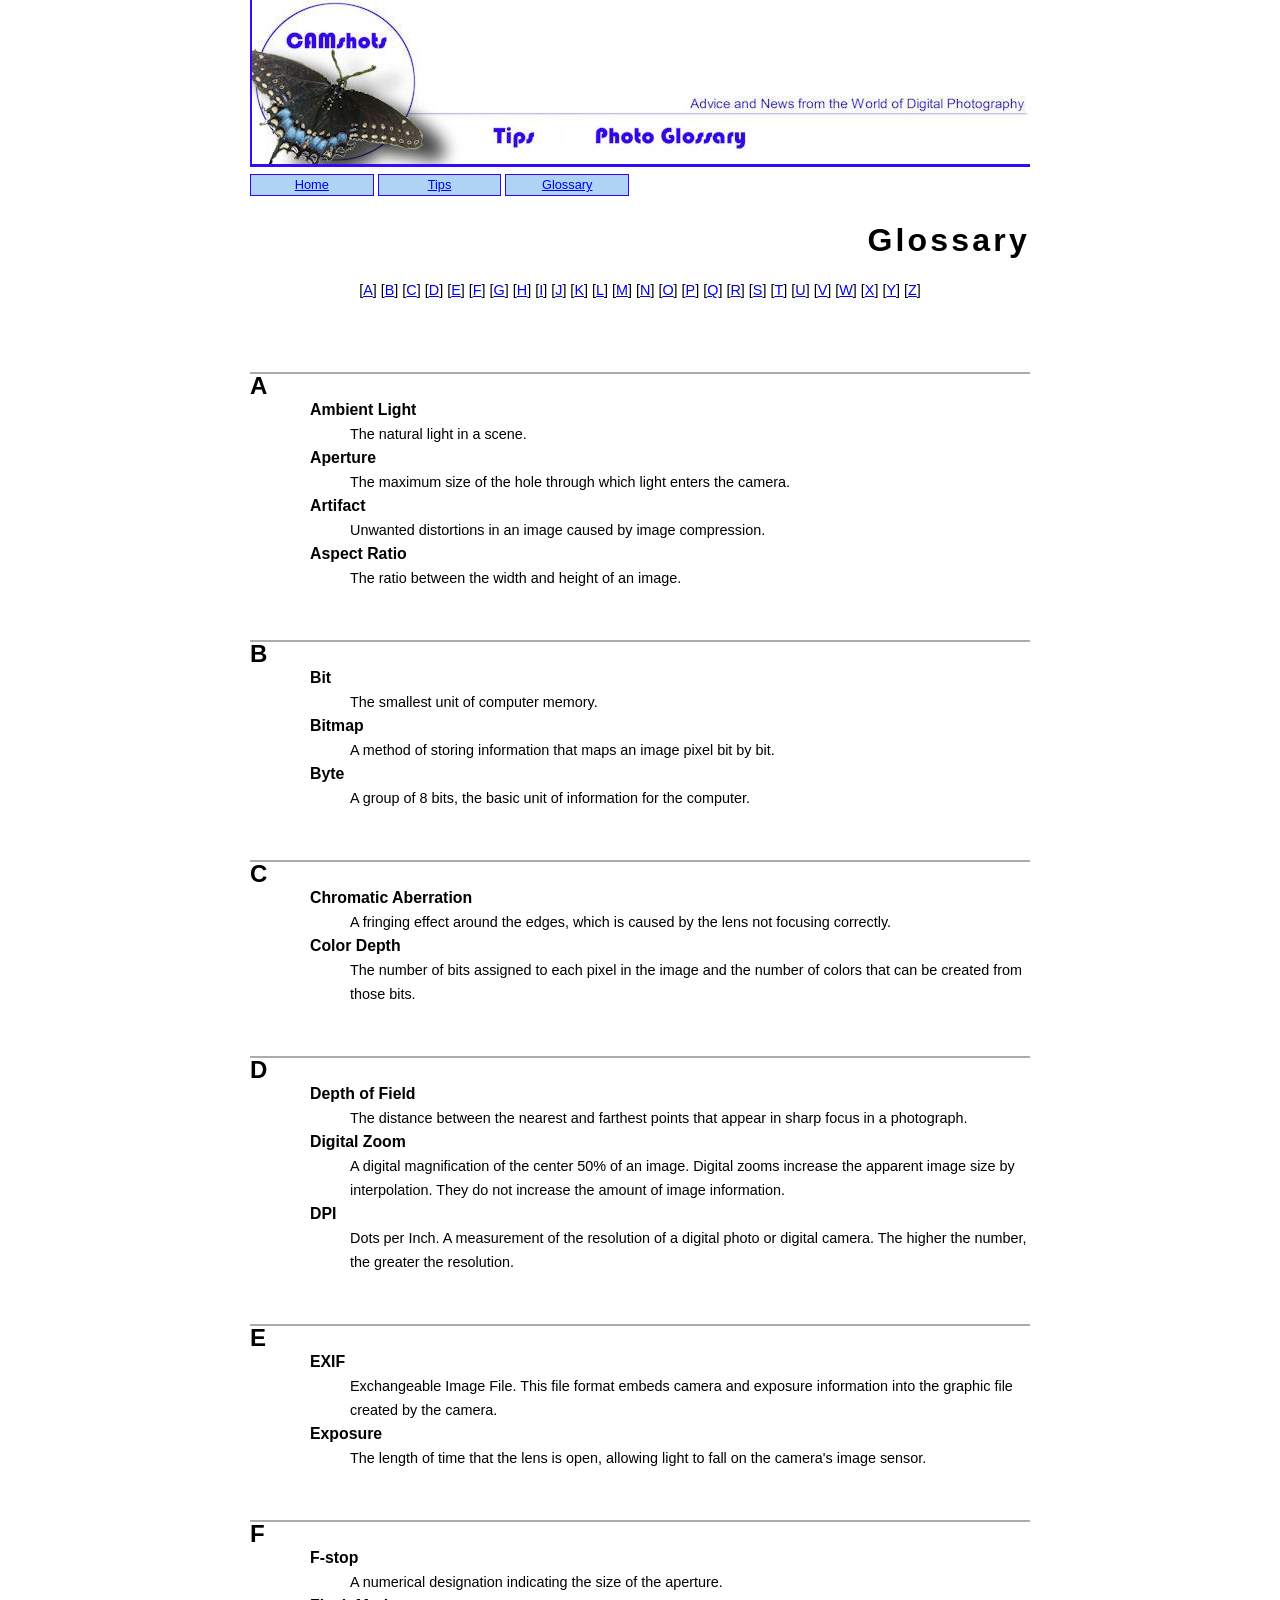
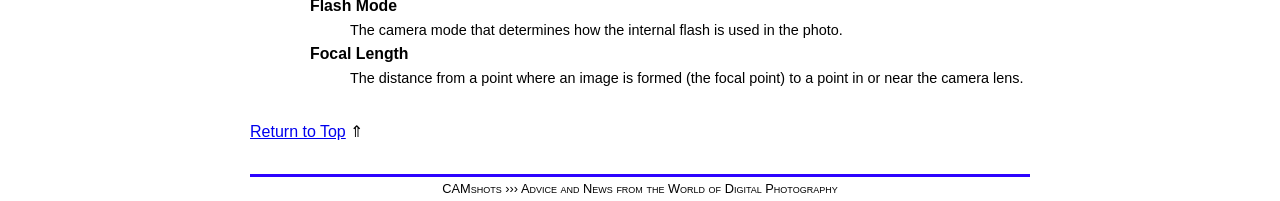
<file: GerrysWebPage/glossary.htm>
<!DOCTYPE html>
<html>
   <head>
   <!--
      New Perspectives on HTML
      Tutorial 2
      Tutorial Case

      CAMshots Digital Photography Glossary
      Author: Jhoset Ceron
      Date:   9/5/2017
      Filename:         glossary.htm
      Supporting files: camshots.jpg, camstyles.css, modernizr-1.5.js
   -->
      <meta charset="UTF-8" />
      <title>CAMshots Digital Photography Glossary</title>
      <script src="js/modernizr-1.5.js"></script>
      <link href="css/camstyles.css" rel="stylesheet" type="text/css" />
   </head>
   <body>
      <header id="top">
         <img src="img/camshots.jpg" alt="CAMshots" usemap="#logomap" />
         <map name="logomap">
             <area shape="circle" coords="82, 78, 80"
             href="home.htm" alt="Home Page" />
             <area shape="rect" coords="235, 120, 310, 150"
             href="tips.htm" alt="Tips" />
             <area shape="rect" coords="340, 120, 510, 150"
             href="glossary.htm" alt="Glossary" />
         </map>
      </header>
      <nav>
          <ul>
              <li><a href="home.htm">Home</a></li>
              <li><a href="tips.htm">Tips</a></li>
              <li><a href="glossary.htm">Glossary</a></li>
          </ul>
      </nav>
      <section class="full">
         <h1>Glossary</h1>
         <nav>
             [<a href="#A">A</a>] [<a href="#B">B</a>] [<a href="#C">C</a>]
             [<a href="#D">D</a>] [<a href="#E">E</a>] [<a href="#F">F</a>]
             [<a href="#G">G</a>] [<a href="#H">H</a>] [<a href="I">I</a>]
             [<a href="J">J</a>] [<a href="K">K</a>] [<a href="L">L</a>]
             [<a href="M">M</a>] [<a href="N">N</a>] [<a href="O">O</a>]
             [<a href="P">P</a>] [<a href="Q">Q</a>] [<a href="R">R</a>]
             [<a href="S">S</a>] [<a href="T">T</a>] [<a href="U">U</a>]
             [<a href="V">V</a>] [<a href="W">W</a>] [<a href="X">X</a>]
             [<a href="Y">Y</a>] [<a href="Z">Z</a>]
         </nav>
         <h2 id="A">A</h2>
         <dl>
            <dt><b>Ambient Light</b></dt>
            <dd>The natural light in a scene.</dd>
            <dt id="aperture"><b>Aperture</b></dt>
            <dd>The maximum size of the hole through which light 
                enters the camera.</dd>
            <dt><b>Artifact</b></dt>
            <dd>Unwanted distortions in an image caused by image 
                compression.</dd> 
            <dt><b>Aspect Ratio</b></dt>
            <dd>The ratio between the width and height of an 
                image.</dd>
         </dl>
         <h2 id="B">B</h2>
         <dl>
            <dt><b>Bit</b></dt>
            <dd>The smallest unit of computer memory.</dd>
            <dt><b>Bitmap</b></dt>
            <dd>A method of storing information that maps an image 
                pixel bit by bit.</dd>
            <dt><b>Byte</b></dt>
            <dd>A group of 8 bits, the basic unit of information 
                for the computer.</dd>
         </dl>
         <h2 id="C">C</h2>
         <dl>
            <dt><b>Chromatic Aberration</b></dt>
            <dd>A fringing effect around the edges, which is caused 
                by the lens not focusing correctly.</dd>
            <dt><b>Color Depth</b></dt>
            <dd>The number of bits assigned to each pixel in the 
                image and the number of colors that can be created 
                from those bits.</dd>
         </dl>
         <h2 id="D">D</h2>
         <dl>
            <dt><b>Depth of Field</b></dt>
            <dd>The distance between the nearest and farthest points 
                that appear in sharp focus in a photograph.</dd>
            <dt><b>Digital Zoom</b></dt>
            <dd>A digital magnification of the center 50% of an image. 
                Digital zooms increase the apparent image size by 
                interpolation. They do not increase the amount of 
                image information.</dd>
            <dt><b>DPI</b></dt>
            <dd>Dots per Inch. A measurement of the resolution of a 
                digital photo or digital camera. The higher the number, 
                the greater the resolution.</dd>
         </dl>

         <h2 id="E">E</h2>
         <dl>
            <dt><b>EXIF</b></dt>
            <dd>Exchangeable Image File. This file format embeds camera 
                and exposure information into the graphic file created 
                by the camera.</dd>
            <dt id="exposure"><b>Exposure</b></dt>
            <dd>The length of time that the lens is open, allowing light 
                to fall on the camera's image sensor.</dd>
         </dl>

         <h2 id="F">F</h2>
         <dl>
            <dt id="f-stop"><b>F-stop</b></dt>
            <dd>A numerical designation indicating the size of the 
                aperture.</dd>
            <dt id="flash_mode"><b>Flash Mode</b></dt>
            <dd>The camera mode that determines how the internal flash is used
                in the photo.</dd>
            <dt id="focal_length"><b>Focal Length</b></dt>
            <dd>The distance from a point where an image is formed (the 
                focal point) to a point in or near the camera lens.</dd>
         </dl>

         <div><a href="#top">Return to Top</a> &#8657;</div>
      </section>
      <footer>
         <address>
            CAMshots &#8250;&#8250;&#8250; Advice and News from 
            the World of Digital Photography
         </address>
      </foooter>
   </body>
</html>
</file>
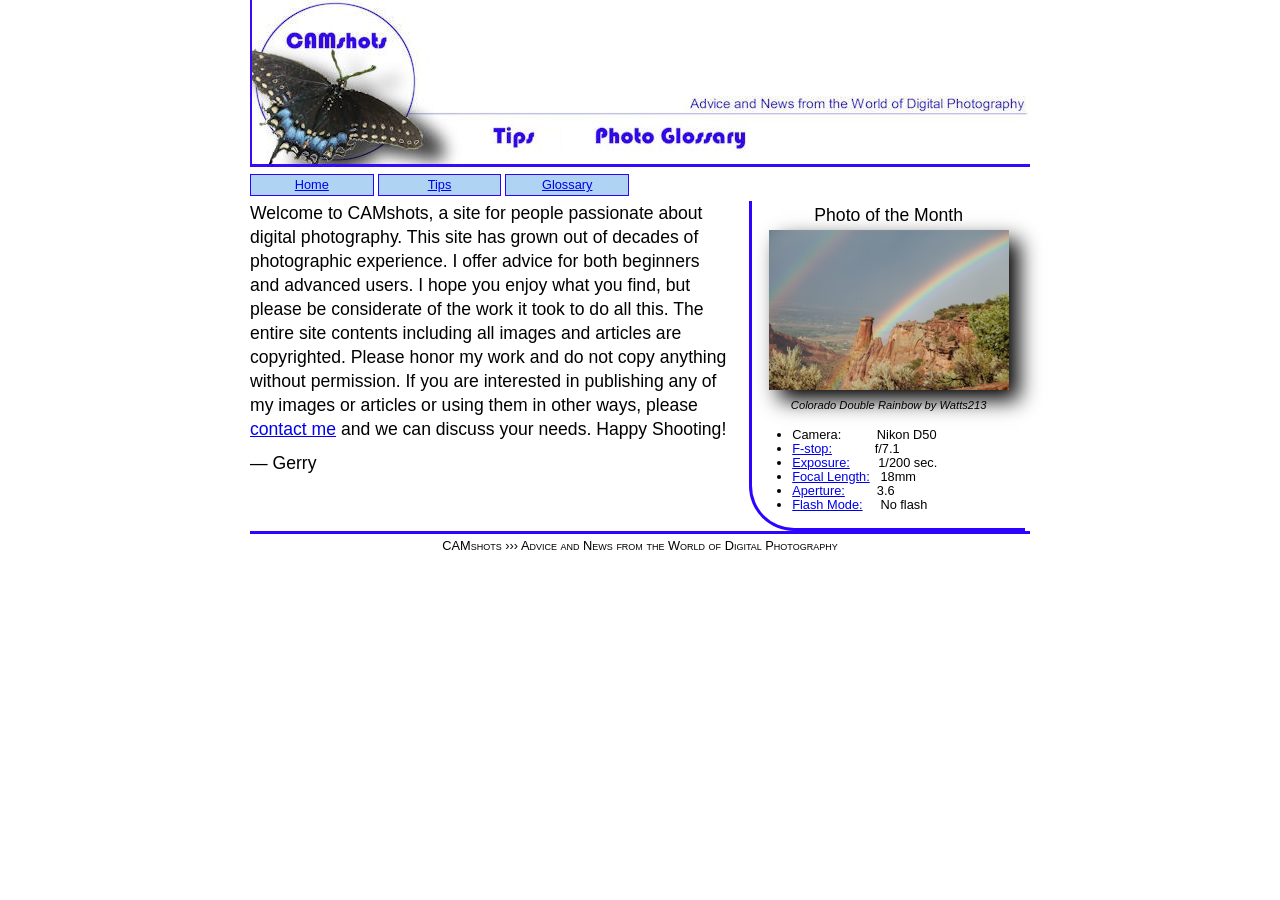
<file: GerrysWebPage/home.htm>
<!DOCTYPE html>
<html>
   <head>
   <!--
      New Perspectives on HTML
      Tutorial 2
      Tutorial Case

      CAMshots Home Page
      Author: Jhoset Ceron
      Date:   9/5/2017

      Filename:         home.htm
      Supporting files: camshots.jpg, camstyles.css, modernizr-1.5.js, rainbow.png
   -->
      <meta charset="UTF-8" />
      <meta name="author" content="Jhoset Ceron" />
      <meta name="description" content="A site for sharing information on digital
                  photography and cameras" />
      <meta name="keywords" content="photography, cameras, digital imaging" />
      <title>CAMshots Home Page</title>
      <script src="js/modernizr-1.5.js"></script>
      <link href="css/camstyles.css" rel="stylesheet" type="text/css" />
   </head>
   <body>
      <header>
         <img src="img/camshots.jpg" alt="CAMshots" usemap="#logomap" />
         <map name="logomap">
             <area shape="circle" coords="82, 78, 80"
                 href="home.htm" alt="Home Page" />
             <area shape="rect" coords="235, 120, 310, 150"
                 href="tips.htm" alt="Tips" />
             <area shape="rect" coords="340, 120, 510, 150"
                 href="glossary.htm" alt="Glossary" />
         </map>
      </header>
      <nav>
          <ul>
              <li><a href="home.htm">Home</a></li>
              <li><a href="tips.htm">Tips</a></li>
              <li><a href="glossary.htm">Glossary</a></li>
          </ul>
      </nav>
      <section>
         <p>Welcome to CAMshots, a site for people passionate about 
            digital photography. This site has grown out of decades 
            of photographic experience. I offer advice for both 
            beginners and advanced users. I hope you enjoy what you find, 
            but please be considerate of the work it took to do all this. 
            The entire site contents including all images and articles 
            are copyrighted. Please honor my work and do not copy anything 
            without permission. If you are interested in publishing any 
            of my images or articles or using them in other ways, 
            please <a href="mailto:ghayward@camshots.com?subject=CAMshots%20Message">contact me</a>
            and we can discuss your needs. Happy Shooting!</p>
         <p>&mdash; Gerry</p>
      </section>
      <aside>
         <h1>Photo of the Month</h1>
         <figure>
             <a href="img/rainbow_lg.png">
                <img src="img/rainbow.png" alt="Photo" />
            </a>
            <figcaption><i>Colorado Double Rainbow by Watts213</i></figcaption>
         </figure>
         <ul>
            <li>Camera: 
                &nbsp;&nbsp;&nbsp;&nbsp;&nbsp;&nbsp;&nbsp;&nbsp; 
                Nikon D50
            </li>
            <li><a href="glossary.htm#f-stop">F-stop:</a>
                &nbsp;&nbsp;&nbsp;&nbsp;&nbsp;&nbsp;&nbsp;&nbsp;&nbsp;&nbsp; 
                f/7.1
            </li>
            <li><a href="glossary.htm#exposure">Exposure:</a>
                &nbsp;&nbsp;&nbsp;&nbsp;&nbsp;&nbsp; 
                1/200 sec.
            </li>
            <li><a href="glossary.htm#focal_length">Focal Length:</a>
                &nbsp;  
                18mm
            </li>
            <li><a href="glossary.htm#aperture">Aperture:</a>
                &nbsp;&nbsp;&nbsp;&nbsp;&nbsp;&nbsp;&nbsp; 
                3.6
            </li>
            <li><a href="glossary.htm#flash.mode" title="View Definition">Flash Mode:</a>
                &nbsp;&nbsp;&nbsp;
                No flash
            </li>
         </ul>
      </aside>
      <footer>
         <address>
            CAMshots &#8250;&#8250;&#8250; Advice and News from 
            the World of Digital Photography
         </address>
      </footer>
   </body>
</html>
</file>
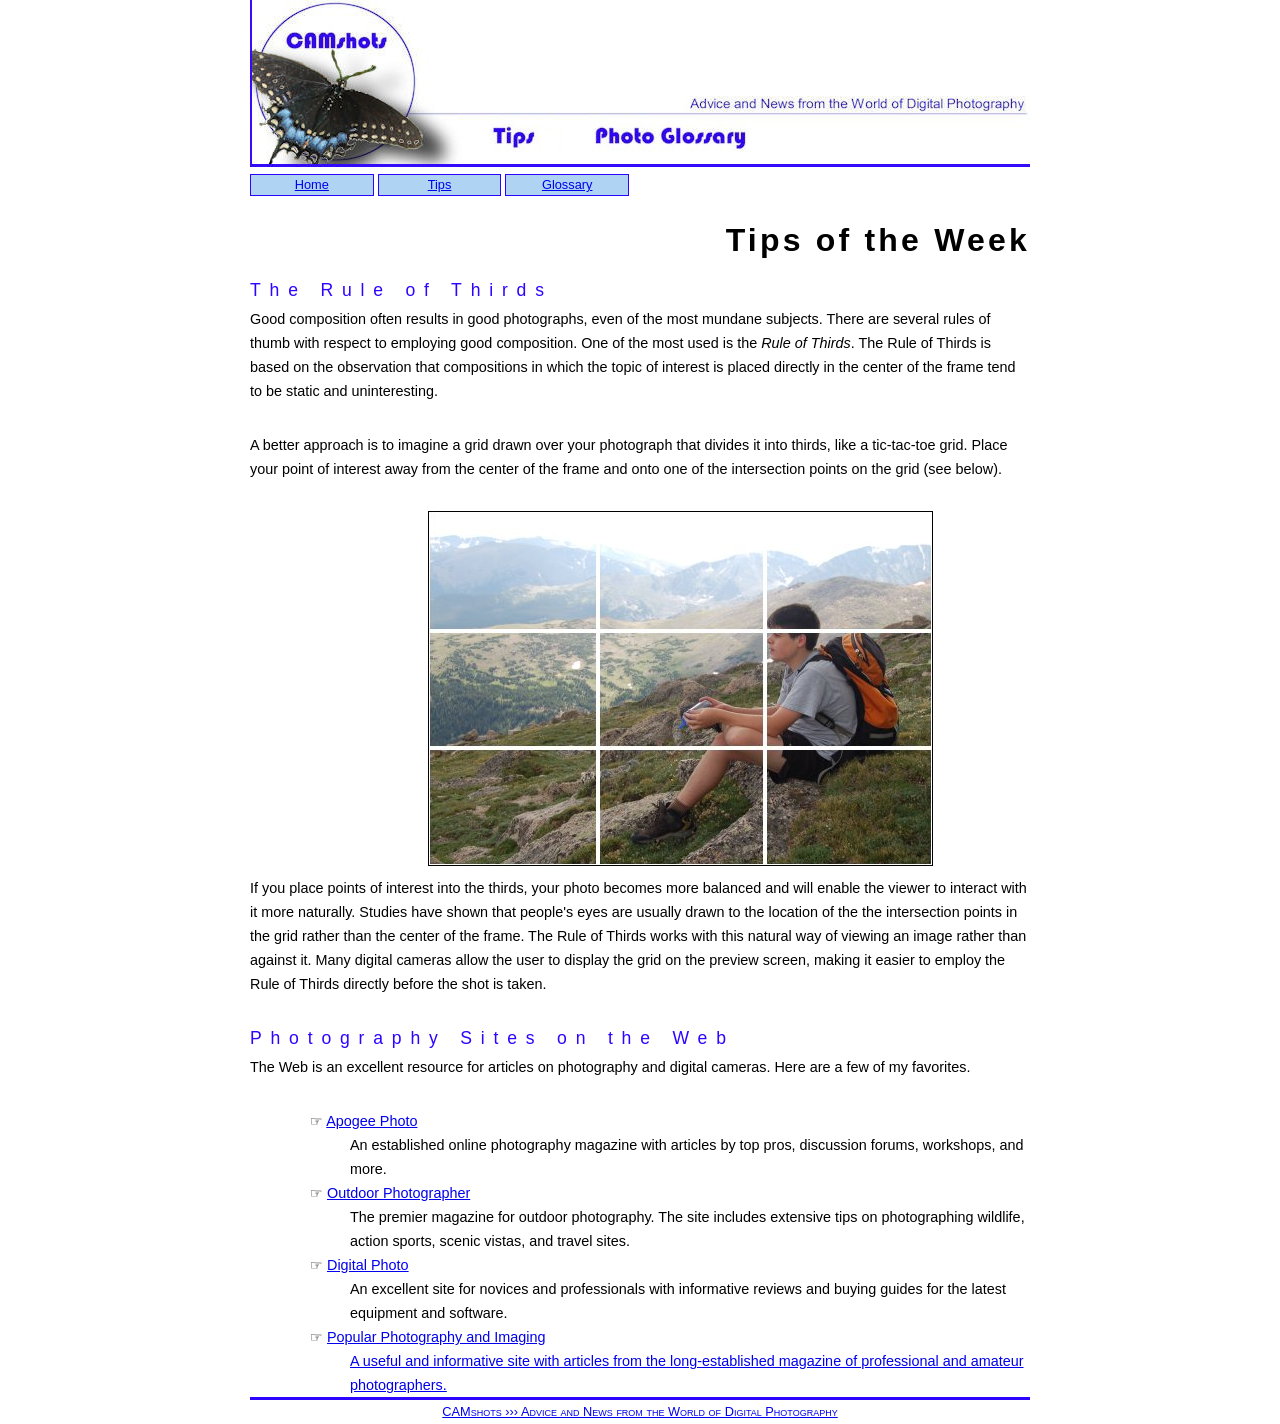
<file: GerrysWebPage/tips.htm>
<!DOCTYPE html>
<html>

   <head>
   <!--
      New Perspectives on HTML
      Tutorial 2
      Tutorial Case

      CAMshots Tips of the Week
      Author: Jhoset Ceron
      Date:   9/5/2017

      Filename:         tips.htm
      Supporting files: camshots.jpg, camstyles.css, modernizr-1.5.js, thirds.jpg
   -->
      <meta charset="UTF-8" />
      <title>CAMshots Tips of the Week</title>
      <script src="js/modernizr-1.5.js"></script>
      <link href="css/camstyles.css" rel="stylesheet" type="text/css" />
   </head>
   <body>
      <header>
         <img src="img/camshots.jpg" alt="CAMshots" usemap="#logomap"/>
         <map name="logomap">
             <area shape="circle" coords="82, 78, 80"
             href="home.htm" alt="Home Page" />
             <area shape="rect" coords="235, 120, 310, 150"
             href="tips.htm" alt="Tips" />
             <area shape="rect" coords="340, 120, 510, 150"
             href="glossary.htm" alt="Glossary" />
         </map>
      </header>
      <nav>
          <ul>
              <li><a href="home.htm">Home</a></li>
              <li><a href="tips.htm">Tips</a></li>
              <li><a href="glossary.htm">Glossary</a></li>
          </ul>
      </nav>
      <section class="full">
         <h1>Tips of the Week</h1>
         <article>
            <h1>The Rule of Thirds</h1>
            <p>Good composition often results in good photographs, even 
               of the most mundane subjects. There are several rules of 
               thumb with respect to employing good composition. One of 
               the most used is the <em>Rule of Thirds</em>. 
               The Rule of Thirds is based on the observation that 
               compositions in which the topic of interest is placed directly 
               in the center of the frame tend to be static and uninteresting.
            </p>
            <p>A better approach is to imagine a grid drawn over your photograph 
               that divides it into thirds, like a tic-tac-toe grid. Place your 
               point of interest away from the center of the frame and onto one 
               of the intersection points on the grid (see below).
            </p>
            <figure>
               <img src="img/thirds.jpg" alt="photo" />
            </figure>
            <p>If you place points of interest into the thirds, your photo 
               becomes more balanced and will enable the viewer to interact with 
               it more naturally. Studies have shown that people's eyes are usually 
               drawn to the location of the the intersection points 
               in the grid rather than the center of the frame. The Rule of 
               Thirds works with this natural way of viewing an image rather than 
               against it. Many digital cameras allow the user to display the grid 
               on the preview screen, making it easier to employ the Rule of Thirds 
               directly before the shot is taken.
            </p>
         </article>
         <article>
            <h1>Photography Sites on the Web</h1>
            <p>The Web is an excellent resource for articles on photography and 
               digital cameras. Here are a few of my favorites.
            </p>

            <dl>
               <dt>&#9758; <a href="http://www.apogeephoto.com" target="new">Apogee Photo</a></dt>
               <dd>An established online photography magazine with articles by 
                   top pros, discussion forums, workshops, and more.
               </dd>
               <dt>&#9758; <a href="http://www.outdoorphotographer.com" target="new">Outdoor Photographer</a></dt>
               <dd>The premier magazine for outdoor photography. The site 
                   includes extensive tips on photographing wildlife, action 
                   sports, scenic vistas, and travel sites.
               </dd>
               <dt>&#9758; <a href="http://www.dpmag.com" target="new">Digital Photo</a></dt>
               <dd>An excellent site for novices and professionals with 
                   informative reviews and buying guides for the latest equipment 
                   and software.
               </dd>
               <dt>&#9758; <a href="http://www.popphoto.com" target="new">Popular Photography and Imaging</dt>
               <dd>A useful and informative site with articles from the 
                   long-established magazine of professional and amateur 
                   photographers.
               </dd> 
            </dl>
         </article>
      </section>
      <footer>
         <address>
            CAMshots &#8250;&#8250;&#8250; Advice and News from 
            the World of Digital Photography
         </address>
      </foooter>
   </body>
<html>
</file>
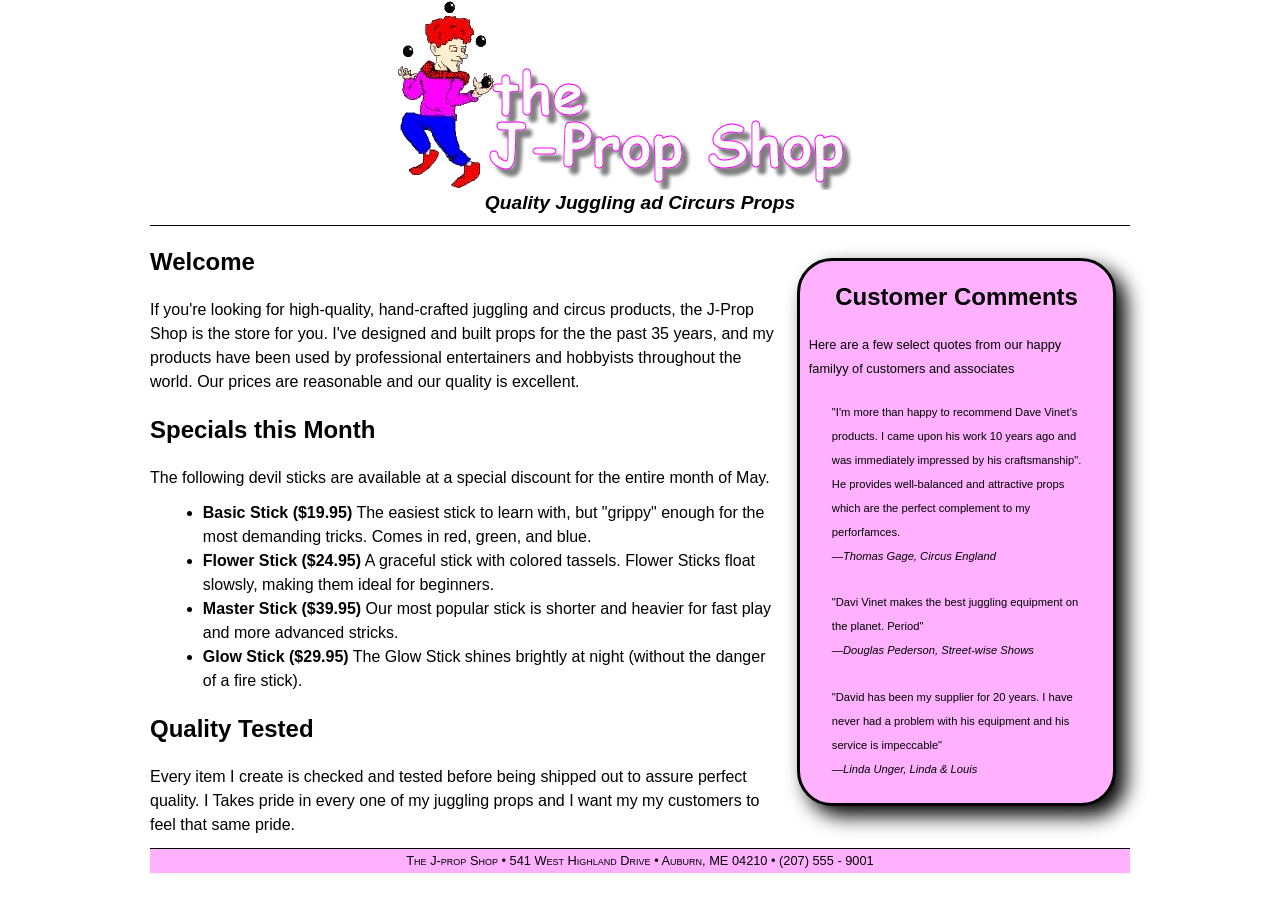
<file: JPropShop/jprop.html>
<!DOCTYPE HTML>
<html>
    <head>
        <!-- The J-Prop Shop Sampel page
         Author: Jhoset Ceron
         Date: 8/29/2017
         File:jprop.html
        -->
        <meta charset="UTF-8" />
        <title>The J-Prop Shop</title>
        <link href="css/jpsstyles.css" rel="stylesheet" type="text/css">
    </head>
    <body>
         <header>
             <hgroup>
                 
                 <h1><img src="img/jpslogo.png" alt="The J-Prop Shop" /><h1>
                 <h2>Quality Juggling ad Circurs Props</h2>
             <hgroup>
         </header>
         
         <section>
             
             <article>
                 <h2>Welcome</h2>
                 <p>If you're looking for high-quality, hand-crafted juggling and circus products,
                    the J-Prop Shop is the store for you. I've designed and built props for the the
                    past 35 years, and my products have been used by professional entertainers and
                    hobbyists throughout the world. Our prices are reasonable and our quality is
                    excellent.
                    </P>
             </article>
             
             <article>
                 <h2>Specials this Month</h2>
                 <p> The following devil sticks are available at a special discount for the
                     entire month of May.
                 </p>
                 <ul>
                     <li><strong>Basic Stick ($19.95)</strong>
                         The easiest stick to learn with, but "grippy" enough for the most
                         demanding tricks. Comes in red, green, and blue.
                     </li>
                     
                     <li><strong>Flower Stick ($24.95)</strong>
                         A graceful stick with colored tassels. Flower Sticks
                         float slowsly, making them ideal for beginners.
                     </li>
                     
                     <li><strong>Master Stick ($39.95)</strong>
                         Our most popular stick is shorter and heavier for fast play and more advanced
                         stricks.
                    </li>
                     
                    <li><strong>Glow Stick ($29.95)</strong>
                        The Glow Stick shines brightly at night
                        (without the danger of a fire stick).
                 </ul>
             </article>
             <article>
                 <h2>Quality Tested</h2>
                 <p>Every item I create is checked and tested before being shipped out to assure
                    perfect quality. I Takes pride in every one of my juggling props and I want my
                    my customers to feel that same pride.
                </p>
             </article>
         </section>
         <aside>
             <h2>Customer Comments</h2>
             <p>Here are a few select quotes from our happy familyy of customers and
                associates
            </p>
             <blockquote>
                 <p>"I'm more than happy to recommend Dave Vinet's products.
                    I came upon his work 10 years ago and was immediately impressed by his craftsmanship".
                    He provides well-balanced and attractive props which are the perfect complement to my
                    perforfamces.
                    <br />
                    &#8212;<cite>Thomas Gage, Circus England</cite>
                </p>
                
                <p>"Davi Vinet makes the best juggling equipment on the planet. Period"
                    <br />
                    &#8212;<cite>Douglas Pederson, Street-wise Shows</cite>
                </p>
                
                <p>"David has been my supplier for 20 years. I have never had a problem with his
                    equipment and his service is impeccable"
                    <br />
                    &#8212;<cite>Linda Unger, Linda &#38; Louis</cite>
                </P>
             </blockquote>
         </aside>
         <footer>
             <address>The J-prop Shop &bull;
                      541 West Highland Drive &bull;
                      Auburn, ME 04210 &bull;
                      (207) 555 - 9001
             </address>
         </footer>
    </body>
</html>
</file>
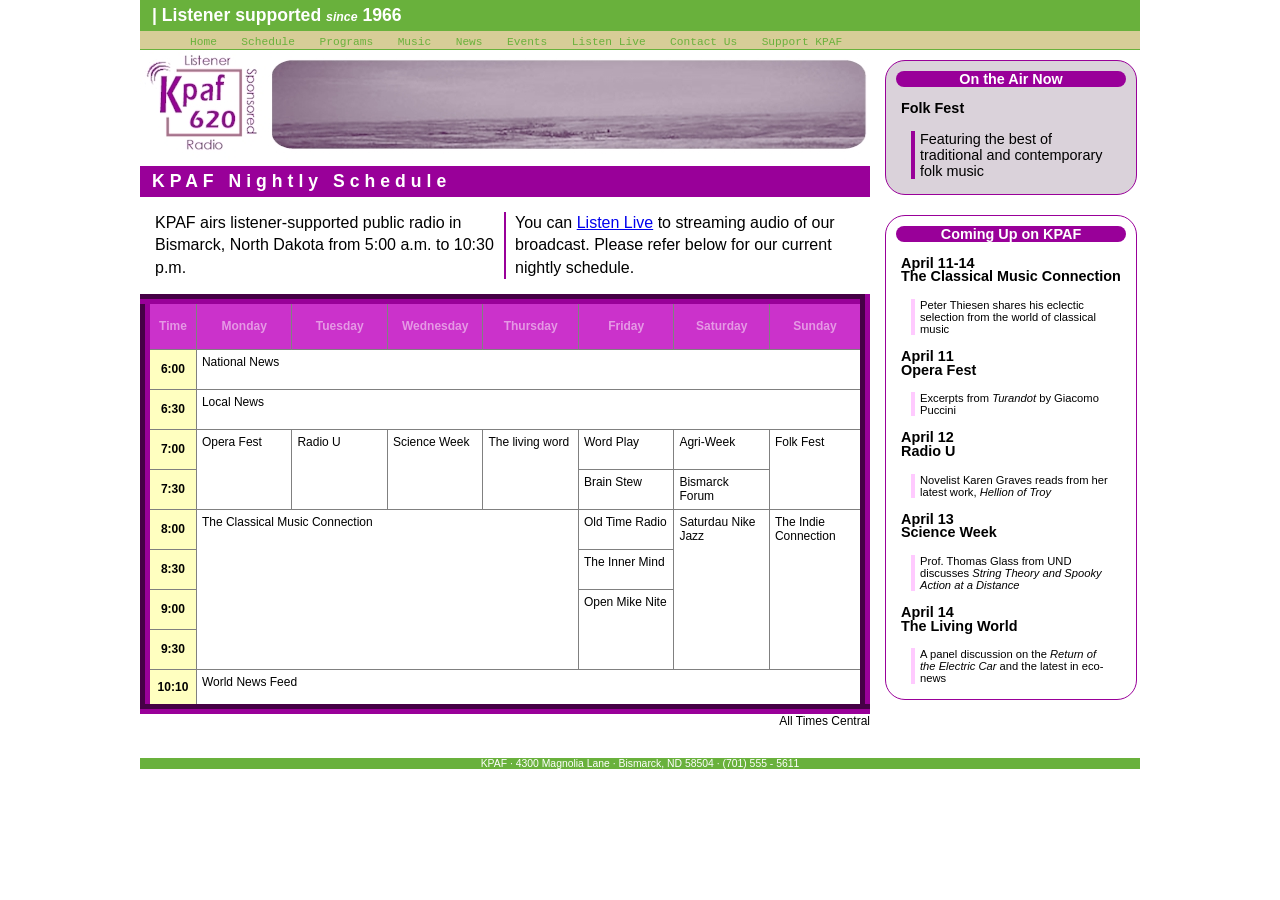
<file: NightlySchedule/sched.htm>
<!DOCTYPE html>
<html>
   <head>
   <!--
      New Perspectives on HTML and CSS
      Tutorial 5
      Tutorial Case

      KPAF Nightly Schedule
      Author: Jhoset Ceron
      Date: 10/9/2017

      Filename:         schedule.htm
      Supporting files: kpaf.css, kpaf.jpg, modernizr-1.5.js, 
                        tables.css

   -->
      <meta charset="UTF-8" />
      <title>KPAF Radio Nightly Schedule</title>
      <script src="js/modernizr-1.5.js"></script>
      
      <link href="css/kpaf.css" rel="stylesheet" type="text/css" />
      <link href="css/tables.css" rel="stylesheet" type="text/css" />
      
   </head>
   <body>
      <header>
         <h1>| Listener supported <em>since</em> 1966</h1>
         <nav>
            <ul>
               <li><a href="#">Home</a></li>
               <li><a href="#">Schedule</a></li>
               <li><a href="#">Programs</a></li>
               <li><a href="#">Music</a></li>
               <li><a href="#">News</a></li>
               <li><a href="#">Events</a></li>
               <li><a href="#">Listen Live</a></li>
               <li><a href="#">Contact Us</a></li>
               <li><a href="#">Support KPAF</a></li>
            </ul>
         </nav>
      </header>
      <section id="main">
         <hgroup>
            <h1><img src="img/kpaf.jpg" alt="KPAF" /></h1>
            <h2>KPAF Nightly Schedule</h2>
         </hgroup>
         <p>KPAF airs listener-supported public radio in Bismarck, 
            North Dakota from 5:00 a.m. to 10:30 p.m.
            <br />
            You can <a href="#">Listen Live</a> to streaming audio 
            of our broadcast. Please refer below for our current 
            nightly schedule.
         </p>
         <table class="schedule" summary="This table contains the nightly KPAF program schedule
             aired from Bismarck, North Dakota. Program times are
             laid out in thirty-minute increments from 6:00 p.m. to
             10:00 p.m. Moday through Sunday night.">
             <caption>All Times Central</caption>
             <cologroup>
                 <col class="firstCol" />
                 <col class="dayCols" span="7"/>
             </colgroup>
             <thead>
                 <tr>
                     <th>Time</th>
                     <th>Monday</th>
                     <th>Tuesday</th>
                     <th>Wednesday</th>
                     <th>Thursday</th>
                     <th>Friday</th>
                     <th>Saturday</th>
                     <th>Sunday</th>
                 </tr>
             </thead>
                 
             <tbody>
                 <tr>
                     <th>6:00</th>
                     <td colspan="7">National News</td>
                     
                 </tr>
                 
                 <tr>
                     <th>6:30</th>
                     <td colspan="7">Local News</td>
                 </tr>
                 
                 <tr>
                     <th>7:00</th>
                     <td rowspan="2">Opera Fest</td>
                     <td rowspan="2">Radio U</td>
                     <td rowspan="2">Science Week</td>
                     <td rowspan="2">The living word</td>
                     <td>Word Play</td>
                     <td>Agri-Week</td>
                     <td rowspan="2">Folk Fest</td>
                 </tr>
                 
                 <tr>
                     <th>7:30</th>
                     <td>Brain Stew</td>
                     <td>Bismarck Forum</td>
                 </tr>
                 
                 <tr>
                     <th>8:00</th>
                     <td rowspan="4" colspan="4">The Classical Music Connection</td>
                     <td>Old Time Radio</td>
                     <td rowspan="4">Saturdau Nike Jazz</td>
                     <td rowspan="4">The Indie Connection</td>
                 </tr>
                 
                 <tr>
                     <th>8:30</th>
                     <td>The Inner Mind</th>
                         </tr>
                 
                 <tr>
                     <th>9:00</th>
                     <td rowspan="2">Open Mike Nite</td>
                 </tr>
                 
                 <tr>
                     <th>9:30</th>
                 </tr>
                 
                 <tr>
                     <th>10:10</th>
                     <td colspan="7">World News Feed</td>
                 </tr>
             </tbody>
         </table>
      </section>
      
      <aside id="current">
         <h1>On the Air Now</h1>
         <h2>Folk Fest
         </h2>
         <p>Featuring the best of traditional and contemporary 
            folk music
         </p>
      </aside>

      <aside id="future">
         <h1>Coming Up on KPAF</h1>
      
         <h2>April 11-14<br/>
             The Classical Music Connection
         </h2>
         <p>Peter Thiesen shares his eclectic selection from the
            world of classical music
         </p>

         <h2>April 11<br/>
             Opera Fest
         </h2>
         <p>Excerpts from <em>Turandot</em> by Giacomo Puccini
         </p>

         <h2>April 12<br/>
            Radio U
         </h2>
         <p>Novelist Karen Graves reads from her latest
            work, <i>Hellion of Troy</i>
         </p>

         <h2>April 13<br/>
            Science Week
         </h2>
         <p>Prof. Thomas Glass from UND discusses
            <em>String Theory and Spooky Action at a 
            Distance</em>
         </p>

         <h2>April 14<br/>
            The Living World
         </h2>
         <p>A panel discussion on 
           the <em>Return of the Electric Car</em> and 
           the latest in eco-news
         </p>
      </aside>
      <footer>
         <address>
            KPAF &#183; 
            4300 Magnolia Lane &#183;
            Bismarck, ND 58504 &#183;
            (701) 555 - 5611
         </address>
      </footer>
</body>
</html>
</file>
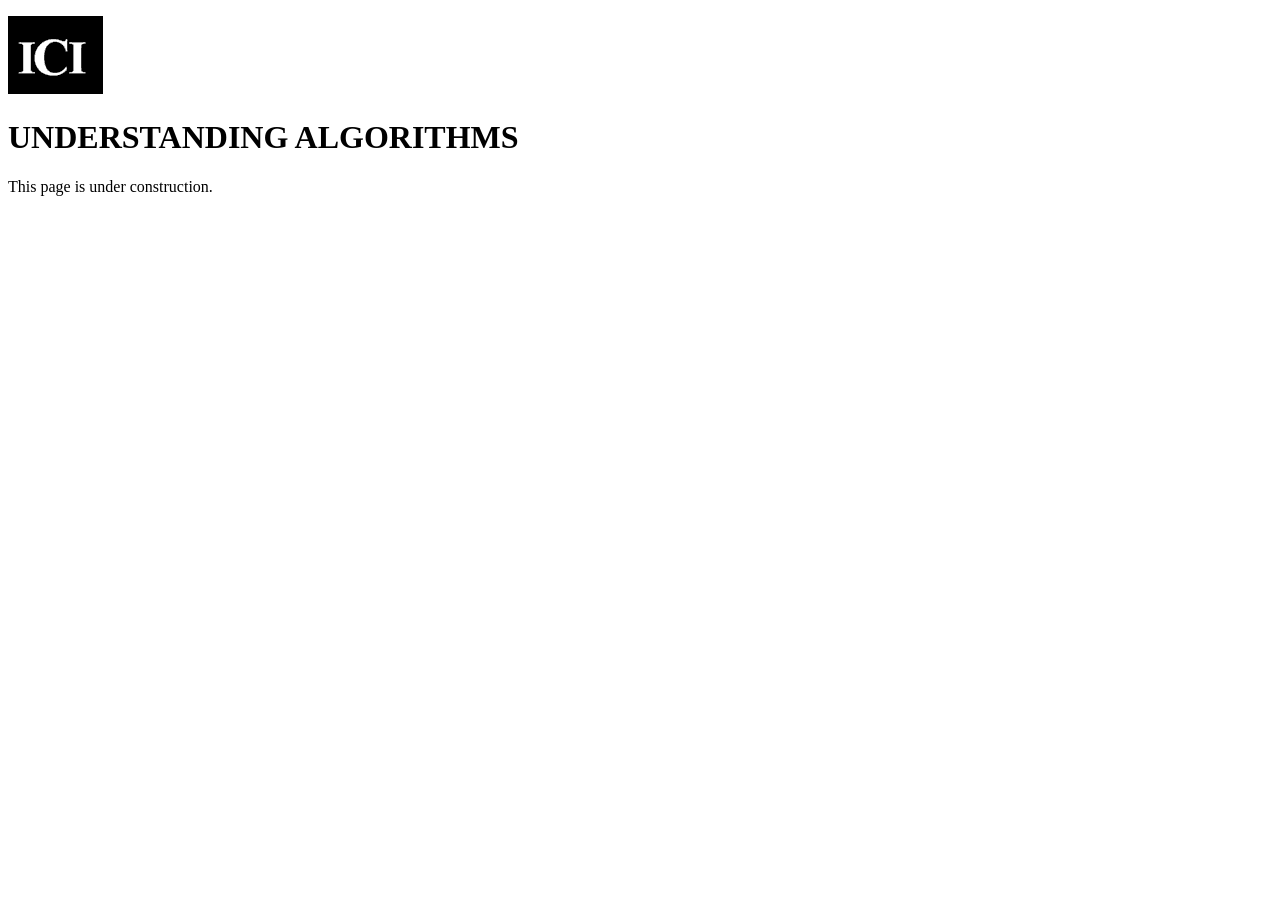
<file: ScienceTypography/algo.htm>
<!DOCTYPE html>
<html>
  <head>
   <!-- 
      New Perspectives on HTML and CSS
      Tutorial 3
      Case Problem 1

      ICI Cryptography Algorithms Page
  

      Filename:         algo.htm
      Supporting files: logo.gif
-->
   <title>ICI: Understanding Algorithms</title>
   </head>
   <body>
      <p>
         <img src="img/logo.gif" alt="ICI" />
      </p>
      <h1>
         UNDERSTANDING ALGORITHMS
      </h1>
      <p>This page is under construction.</p>
   </body>
</html>
</file>
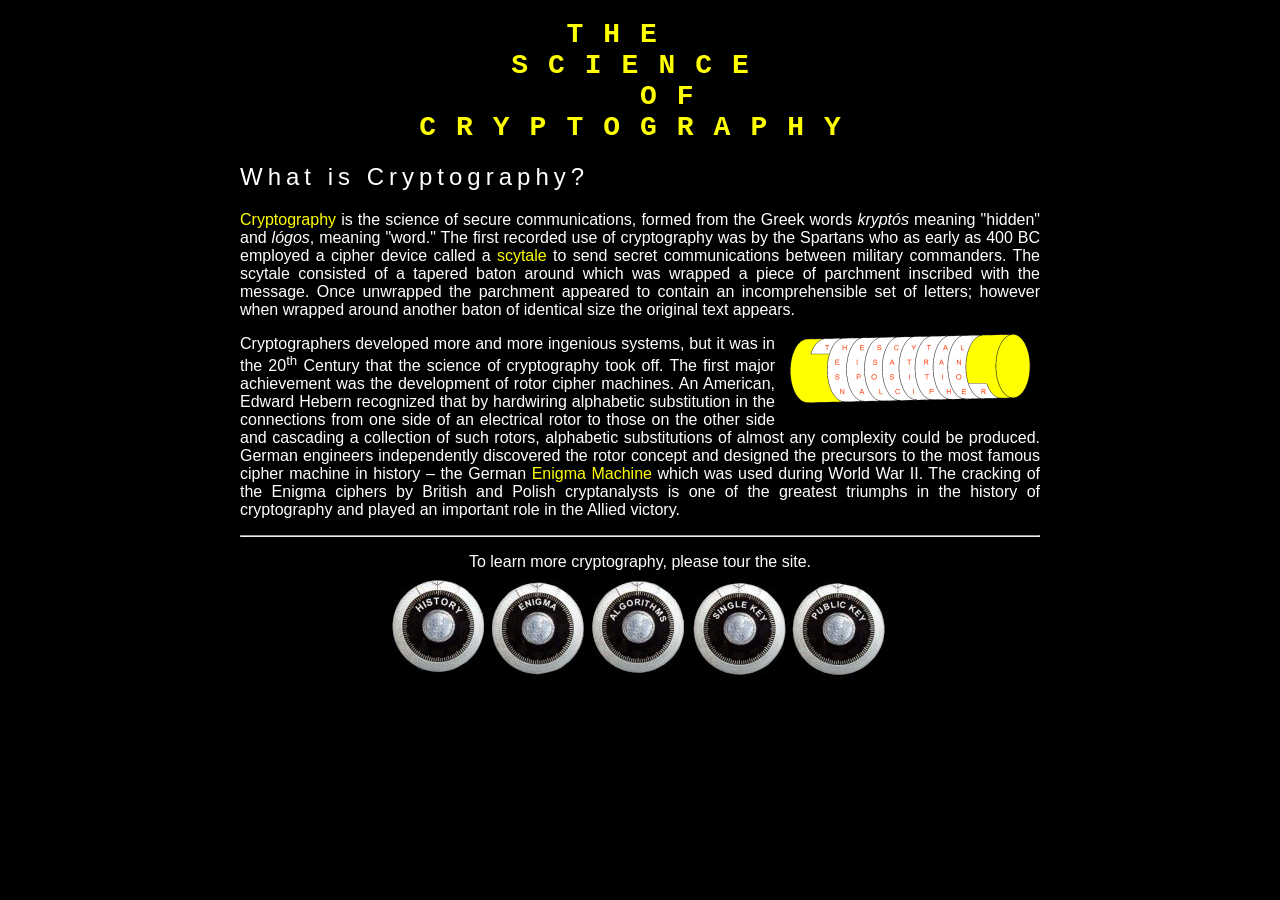
<file: ScienceTypography/crypt.htm>
<!DOCTYPE html>
<html>
   <head>
   <!-- 
      New Perspectives on HTML and CSS
      Tutorial 3
      Case Problem 1

      ICI Home Page
      Author: Jhoset Ceron
      Date:   9/30/2017

      Filename:         crypt.htm
      Supporting files: c_styles.css, c_layout.css, locks.jpg, 
                        modernizr-1.5.js, scytale.gif, 
   -->
      <meta charset="UTF-8" />
      <title>International Cryptographic Institute</title>
      <script src="js/modernizr-1.5.js"></script>
      <link href="css/c_layout.css" rel="stylesheet" type="text/css" />
      <link href="css/c_styles.css" rel="stylesheet" type="text/css" />
      
   </head>
   <body>
      <header>
         <h1>
            THE&nbsp;<br />
            SCIENCE<br />
            &nbsp;&nbsp;OF<br />
            CRYPTOGRAPHY
         </h1>
      </header>
      <article>
         <h2>What is Cryptography?</h2>
         <p>
            <strong class="keyword">Cryptography</strong> is the science
            of secure communications, formed from the Greek words 
            <em>krypt&#243;s</em> meaning "hidden" and <i>l&#243;gos</i>, 
            meaning "word." The first recorded use of cryptography 
            was by the Spartans who as early as 400 BC employed a cipher 
            device called a <strong class="keyword">scytale</strong> to
            send secret communications between military 
            commanders. The scytale consisted of a tapered baton around which 
            was wrapped a piece of parchment inscribed with the message. Once 
            unwrapped the parchment appeared to contain an incomprehensible 
            set of letters; however when wrapped around another baton of 
            identical size the original text appears.
            <img src="img/scytale.gif" alt="image" width="250" height="69"/>
         </p>

         <p>Cryptographers developed more and more ingenious systems, 
            but it was in the 20<sup>th</sup> Century that the science 
            of cryptography took off. The first major achievement was the 
            development of rotor cipher machines. An American, Edward Hebern 
            recognized that by hardwiring alphabetic substitution in 
            the connections from one side of an electrical rotor to those 
            on the other side and cascading a collection of such rotors, 
            alphabetic substitutions of almost any complexity could be 
            produced. German engineers independently discovered the rotor 
            concept and designed the precursors to the most famous cipher 
            machine in history &ndash; the German
            <strong class="keyword">Enigma Machine</strong> which was
            used during World War II. The cracking 
            of the Enigma ciphers by British and Polish cryptanalysts is 
            one of the greatest triumphs in the history of cryptography 
            and played an important role in the Allied victory.
         </p>
      </article>
      <footer>
         <hr />
         <p>
            To learn more cryptography, please tour the site.<br />
            <img src="img/locks.jpg" alt="lock links" width="510" height="110" usemap="#locks" />
            <map name="locks">
                <area shape="circle" coords="52, 52, 43" href="history.htm" alt="History" />
                <area shape="circle" coords="155, 52, 43" href="enigma.htm" alt="Egnima" />
                <area shape="circle" coords="255, 52, 43" href="algo.htm" alt="Algorithm" />
                <area shape="circle" coords="355, 52, 43" href="single.htm" alt="Single Key" />
                <area shape="circle" coords="455, 52, 43" href="public.htm" alt="Public key" />
            </map>
         </p>
      </footer>
   </body>
</html>
</file>
<file: css/tables.css>
/*
   New Perspectives on HTML and CSS
   Tutorial 5
   Tutorial Case

   Tables Style Sheet
   Author: Jhoset Ceron
   Date:   10/10/2017

   Filename:         tables.css
   Supporting Files:

*/

/* Styles for the schedule table */

table.schedule {

    border: 10px outset #599a68;
    border-collapse: collapse;
    font-family: Arial, Helvetica, sans-serif;
    font-size: 0.75em;
    width: 800px;
     
}

table.schedule th, table.schedule td {

    border: 1px solid gray;

}

/* Table header Styles */
table.schedule thead {

    background-color: #599a68;
    color: white;
    color: rgba(255, 255, 255, 0.5);

}

table.schedule thead tr {

    height: 50px;

}

/* Table body styles */
table.schedule tbody tr {

    height: 40px;

}

table.schedule tbody td {

    padding: 5px;
    vertical-align: top;

}

/* Styles for the first column of the table */
table.schedule col.firstCol {

    background-color: rgb(255, 255, 192);
    width: 7%;

}

/* Styles for the reamining columns */
table.schedule col.dayCols {

    width: 13%;

}

/* Styles for the table caption */
table.schedule caption {

    caption-side: bottom;
    text-align: right;

}

/* Two column layout */
section#main p {

    -moz-column-count: 2;
    -webkit-column-count: 2;
    column-count: 2;

    -moz-column-gap: 20px;
    -webkit-column-gap: 20px;
    column-gap: 20px;

    -moz-column-rule: 2px solid rgb(153, 0, 153);
    -webkit-column-rule: 2px solid rgb(153, 0, 153);
    column-rule: 2px solid rgb(153, 0, 153);


}
</file>
<file: css/background.css>
/******************************

Body styles

*******************************/

body {

  background-image: url('../img/web.png');
  background-size: cover;
  background-position: center center;
  background-repeat: no-repeat;
  background-attachment: fixed;

  display: flex;
  flex-direction: column;
  min-height: 100vh;


}

#wrapper {

  flex-grow: 1;

}

/*******************************

Paragraph styles

*********************************/

#theSkills p {

  color: #6ab47b;
  font-weight: 900;
  font-style: bold;
  font-size: 2em;
  text-shadow:0 0 10px #000, 0 0 20px #000, 0 0 30px #000, 0 0 40px #000, 0 0 50px #000, 0 0 60px #000, 0 0 70px #000;
  text-align: center;

}


p {

  color: #6ab47b;
  font-weight: 900;
  font-style: bold;
  font-size: 2em;
  text-shadow:0 0 10px #000, 0 0 20px #000, 0 0 30px #000, 0 0 40px #000, 0 0 50px #000, 0 0 60px #000, 0 0 70px #000;

}

/********************************

H element styles

********************************/



h1 {

  color: white;
  font-style: oblique;
  font-weight: 600;
  text-shadow:0 0 10px #000, 0 0 20px #000, 0 0 30px #000, 0 0 40px #000, 0 0 50px #000, 0 0 60px #000, 0 0 70px #000;
  font-size: 30px;

}


h3 {

  color: white;
  font-style: oblique;
  font-weight: 600;
  text-shadow:0 0 10px #000, 0 0 20px #000, 0 0 30px #000, 0 0 40px #000, 0 0 50px #000, 0 0 60px #000, 0 0 70px #000;
  font-size: 30px;


}

#skills {

  color: white;
  font-style: oblique;
  font-weight: 600;
  text-shadow:0 0 10px #000, 0 0 20px #000, 0 0 30px #000, 0 0 40px #000, 0 0 50px #000, 0 0 60px #000, 0 0 70px #000;
  font-size: 30px;
  text-align: center;



}

/******************************

Table a tags styles

*******************************/

#center a {


  color: #6ab47b;
  text-shadow:0 0 10px #000, 0 0 20px #000, 0 0 30px #000, 0 0 40px #000, 0 0 50px #000, 0 0 60px #000, 0 0 70px #000;


}

#center {

  text-align: center;


}

a {

  color: white;
  font-style: oblique;
  font-weight: 600;
  text-shadow:0 0 10px #000, 0 0 20px #000, 0 0 30px #000, 0 0 40px #000, 0 0 50px #000, 0 0 60px #000, 0 0 70px #000;
  font-size: 25px;

}

/***************************

footer styles

*******************************/

footer {

  color: white;
  text-shadow:0 0 10px #000, 0 0 20px #000, 0 0 30px #000, 0 0 40px #000, 0 0 50px #000, 0 0 60px #000, 0 0 70px #000;

}
</file>
<file: Website/css/base.css>
/* =================================
 Base Element Styles
 ==================================== */

* {
    box-sizing: border-box;
}
body {
    font-family: 'Varela Round', sans-serif;
    line-height: 1.6;
    color: #3a3a3a;
    margin: 0;
}
ul {
    margin: 0;
    padding: 0;
    list-style: none;
}
p {
    font-size: .95em;
    margin-bottom: 1.8em;
}
h2,
h3,
a {
    color: #093a58;
}
h2,
h3 {
    margin-top: 0;
}
a {
    text-decoration: none;
}
img {
    max-width: 100%;
}

/* =================================
 Base Layout Styles
 ==================================== */

/* ---- Navigation ---- */

.name {
    font-size: 1.35em;
    margin: 0;
}
.main-nav {
    margin-top: 5px;
}
.name a,
.main-nav a {
    text-align: center;
    display: block;
    padding: 10px 15px;
}
.main-nav a {
    font-size: .95em;
    color: #3acec2;
    text-transform: uppercase;
}
.main-nav a:hover {
    color: #093a58;
}

/* ---- Layout Containers ---- */

.main-header {
    padding-top: .5em;
    padding-bottom: .5em;
}
.banner,
.main-footer {
    text-align: center;
}
.banner {
    color: #fff;
    background: #3acec2;
    padding: 3.2em 0;
    margin-bottom: 48px;
}
.col {
    padding-right: 1em;
    padding-left: 1em;
}
.main-footer {
    background: #d9e4ea;
    padding: 2em 0;
    margin-top: 30px;
}

/* ---- Page Elements ---- */

.logo {
    width: 190px;
}
.headline {
    margin-bottom: 0;
}
.feat-img {
    border-radius: 5px;
}

/* =================================
 Media Queries
 ==================================== */

@media (min-width: 769px) {
    .main-header,
    .row {
        width: 90%;
        margin: 0 auto;
    }
    .tagline {
        font-size: 1.4em;
    }
}
@media (min-width: 1025px) {
    .main-header,
    .row {
        width: 80%;
        max-width: 1150px;
    }
}
</file>
<file: Website/css/flexbox.css>
/* =================================
 Media Queries
 ==================================== */

@media (min-width: 769px) {
    
    .main-header,
    .main-nav,
    .row {
        
        display: flex;
        
    }
    
    .main-header {

        flex-direction: column;
        align-items: center;
        
    }
    
    .col {
        
        flex: 1 50%;
    }
    
    .row {
        
        flex-wrap: wrap;
        
    }
    
    .secondary {
        
        order: -1;
        
    }
    
    
}

@media (min-width: 1025px) {
    
    .main-header {
        
        flex-direction: row;
        justify-content: space-between;
        
    }
    
    .col {
        
        flex-basis: 0;
        
    }
    
    
    .primary {
        
        flex-grow: 1.4;
        
    }
    
}
</file>
<file: Case3/css/wm.css>
/*
   New Perspectives on HTML and CSS
   Tutorial 6
   Case Problem 3

   Filename: wm.css

   This file contains styles used in the cssDemo.htm Web page

*/


/* Display HTML5 structural elements as blocks */

article, aside, figure, figcaption, footer, hgroup, header, 
section, nav {
   display: block;
}

* {
   margin: 0px; 
   padding: 0px;
   line-height: 1.2em;
   color: black;
   font-family: 'Trebuchet MS', Arial, Verdana, sans-serif;
}

body {
   background: transparent url('../img/back.png') repeat-y;
}

header {
   position: absolute; 
   top: 0px; 
   left: 0px;
}

header ul {
   position: absolute; 
   left: 380px; 
   top: 32px;
   list-style-type: none;
}

header ul li {
   width: 80px; 
   float: left; 
   text-align: center;
   border: 1px solid rgb(102, 102, 102);
}

header ul li a {
   display: block; 
   text-decoration: none;
   font-size: 12px;
   background-color: white; 
   padding: 2px 0px;
}

header ul li a:hover {
   color: white; 
   background-color: rgb(102, 102, 102);
}

nav.vertical {
   position: absolute; 
   top: 80px; 
   left: 10px;
   list-style-type: none;
}

nav.vertical a {
   font-size: 14px; 
   color: white; 
   text-decoration: none;
}

nav.vertical a:hover {
   color: rgb(255, 226, 110);
}

li.newgroup {
   margin-top: 15px;
}


section {
   position: absolute;
   top: 90px;
   left: 160px;
   width: 780px;
}

section h1 {
   font-size: 2em;
   font-weight: normal;
   letter-spacing: 5px;
}

section h2 {
   font-size: 1.5em;
   font-weight: normal;
   letter-spacing: 5px;
   clear: both;
   margin: 10px 0px;
}

section p {
   margin: 5px;
}

#output {
   width: 100%;
   height: 150px;
   border: 1px solid black;
   overflow: auto;
   margin-top: 10px;
   clear: both;
}
</file>
<file: Case3/css/cssforms.css>
/*
   New Perspectives on HTML and CSS
   Tutorial 6
   Case Problem 3

   Style sheets for form elements
   Author: Anna Lopez
   Date:   3/1/2014

   Filename:         cssforms.css
   Supporting Files: 

*/

fieldset {
   border: none;
   display: block;
   width: 60%;
   margin: 10px 0px;
}

legend {
   background-color: rgb(232, 232, 232);
   color: black;
   font-size: 0.9em;
   text-indent: 5px;
   width: 100%;
   margin: 2px 0px;
}

label {
   clear: left;
   display: block;
   float: left;
   font-size: 0.9em;
   width: 40%;
   margin: 2px 0px;
}

input {
   display: block;
   float: left;
   font-size: 0.9em;
   width: 60%;
   margin: 2px 0px;
}

select {
   display: block;
   float: left;
   font-size: 0.9em;
   margin: 2px 0px;
   width: 120px;
}

fieldset.slider {
   float: left;
   width: 60%;
   margin: 2px 0px;
}

fieldset.slider input {
   display: inline;
   float: none;
   width: 150px; 
}

input[type="color"] {
   width: 75px; 
}


fieldset#textstring {
   float: right;
   width: 300px;
}

textarea {
   font-size: 0.9em;
   width: 100%;
   height: 200px;
   margin-bottom: 15px;
}

input[type="button"] {
   width: 150px;
   margin: 10px;
}
</file>
<file: CyclePathology/css/cp_styles.css>
/*
   New Perspectives on HTML and CSS
   Tutorial 4
   Tutorial Case

   Cycle Pathology Style Sheet
   Author: Jhoset Ceron
   Date:   10/2/2017

   Filename:         cp_styles.css
   Supporting Files: atwood.png, bike_bg.png, rawlings.png

*/

/* Styles for the Page Body */
body {
    background: black url('../img/bike_bg.png') top left no-repeat;
    position: relative;
    width: 95%;
    min-width: 1000px;
    max-width: 1400px;
}


/* Styles for the Page Header */
header {
    position: absolute;
    top: 20px;
    left: 20px;
}

/* General Navigation List Style */

nav a {
    text-decoration: none;
}

/* Horizontal Navigation List */

nav.horizontalNAV {
    margin-left: 33%;
    width: 66%;
    
}

nav.horizontalNAV li  {
    font-size: 87.5%;
    float: left;
    padding: 10px 0px;
    text-align: center;
    width: 20%;
}

nav.horizontalNAV li a {
    
    color: rgb(255, 255, 99);

}

nav.horizontalNAV li a:hover {
    
    color: white;
    
}

/* President's message */
#president {
    background-color: rgb(105, 96, 87);
    background-color: rgba(255, 255, 255, 0.3);
    background-image: url('../img/atwood.png');
    background-position: bottom right;
    background-repeat: no-repeat;
    
    -o-background-size: 40%;
    -moz-background-size: 40%;
    -webkit-background-size: 40;
    background-size: 40%;

    -moz-border-radius: 30px;
    -webkit-border-radius: 30px;
    border-radius: 30px;
    
    clear: left;
    float: left;
    margin-left: 33%;
    width: 40%;
}

#president h1 {
    font-family: 'Lucida Calligraphy', 'Apple Chancery', cursive;
    font-size: 158%;
    font-weight: bold;
    margin: 10px 0px 0px 10px;
}

#president h2 {
    font-size: 105%;
    margin: 0px 0px 10px 15px;
}

#president p {
    font-size: 87.5%;
    margin: 0px 40% 20px 15px;
}

/* Vertical Navigation List */
nav.verticalNAV {
    float: left;
    margin-left: 3%;
    width: 23%;
}

nav.verticalNAV a {
    border-bottom: 1px solid rgb(182, 182, 92);
    color: rgb(182, 182, 92);
    display: block;
    line-height: 2.2em;
}

nav.verticalNAV a:hover {
    background-color: rgb(105, 96, 87);
    background-color: rgba(255, 255, 255, 0.3);
    
}

#story {
    background-color: gray;
    background-color: rgba(255, 255, 255, 0.8);
    clear: left;
    float: left;
    margin: 20px 0px 0px 33%;
    width: 66%;
}

/* Article Style */
#story article {
    border-right: 1px solid black;
    float: left;
    width: 50%;
}

#story article hgroup {
    background: rgb(97, 30, 2) url('../img/rawlings.png') bottom right no-repeat;

    
    -o-background-size: contain;
    -moz-background-size: contain;
    -webkit-background-size: contain;
    background-size: contain;
    
    color: rgb(145, 98, 78);
    color: rgba(255, 255, 255, 0.3);
    
    height: 90px;
    text-indent: 10px;

}

#story article hgroup h1 {
    font-size: 158%;
    letter-spacing: 3px;
}

#story article hgroup h2 {
    font-size: 105%;
}

#story article p {
    font-size: 80%;
    margin: 10px;
}

#story article ul li {
    font-size: 80%;
    margin: 15px 25px;
}

#story article ul li strong {
    font-weight: bold;
}

/* Figure box style */
#story figure {
    float: left;
    width: 49%;
}

#story figure img {
    border: 5px inset rgb(227, 168, 145);
    display: block;
    margin: 30px auto 10px;
    width: 80%;
}

#story figure figcaption {
    font-size: 75%;
    font-style: italic;
    text-align: center;
}

/* Sidebar styles */
aside {
    color: rgb(145, 98, 78);
    position: absolute;
    top: 400px;
    left: 10px;
    width: 30%;
    height: 450px;
    overflow: auto;
}

aside h1 {
    font-size: 105%;
    font-weight: bold;
    margin-bottom: 25px;
    text-align: center;
}

aside h2 {
    font-size: 85%;
    font-weight: bold;
}

aside p {
    font-size: 75%;
    margin: 15px;
}

/* Page Footer Style */

footer {
    clear: left;
    margin-left: 33%;
    width: 66%;
}

footer address {
    color: rgb(182, 182, 92);
    font-size: 80%;
    font-style: normal;
    padding-top: 10px;
    text-align: center;
}
</file>
<file: GerrysWebPage/css/camstyles.css>
﻿/*
   New Perspectives on HTML
   Tutorial 2
   Tutorial Case

   CAMShots Style Sheet
   Author: Gerry Hayward
   Date:   3/1/2014

   Filename:         camstyles.css
   Supporting Files: none

*/

/* Section Styles */

body {
margin: 0px auto;
padding: 0px;
line-height: 1.5em;
width: 98%;
max-width: 780px;
min-width: 250px;
font-family: Verdana, Geneva, sans-serif
}

header {
width: 100%;
text-align: left;
}

nav {
display: block;
width: 100%;
}

section nav {
font-size: 0.9em;
text-align: center;
padding-bottom: 20px;
}


nav ul {
list-style-type: none;
margin: 0px;
padding: 0px;
font-size: 0.8em;
}

nav ul li {
display: block;
float: left;
width: 15.6%;
height: 20px;
text-align: center;
border: 1px solid #2d04ff;
background-color: #afd3f3;
line-height: 1.5em;
margin: 0px 4px 5px 0px;
}

section {
width: 64%;
float: left;
}

section.full {
width: 100%;
}

section p {
font-size: 1.1em;
margin: 0px 20px 10px 0px;
}

section.full h1 {
text-align: right;
font-size: 2em;
letter-spacing: 0.1em;
}

section.full p {
font-size: 0.9em;
margin: 0px 0px 30px 0px;
}

section.full article h1 {
font-size: 1.1em;
text-align: left;
letter-spacing: 0.5em;
font-weight: normal;
margin: 0px 0px 5px 0px;
color: #2d04ff;
}

section.full article figure {
display: block;
width: 100%;
margin-bottom: 10px;
}

section.full article figure img {
display: block;
margin: 0px auto;
}


aside {
float: left;
width: 35%;
border-left: 3px solid #2d04ff;
border-bottom: 3px solid #2d04ff;
border-radius: 0px 0px 0px 45px;
-moz-border-radius: 0px 0px 0px 45px;
-webkit-border-bottom-left-radius: 45px;
}

aside h1 {
font-size: 1.1em;
font-weight: normal;
text-align: center;
margin: 5px 0px;
line-height: 1.1em;
}

aside figure {
display: block;
width: 90%;
margin: 0px auto;
}

aside figure img {
display: block;
margin: 0px auto;
box-shadow:10px 10px 20px #000000;
-webkit-box-shadow:10px 10px 20px #000000;
-moz-box-shadow: 10px 10px 20px #000000;
}

aside figure figcaption {
display: block;
width: 100%;
margin: 10px auto 0px;
line-height: 1em;
text-align: center;
font-style: italic;
font-size: 0.7em;
}

aside li {
font-size: 0.8em;
line-height: 1.1em;
}

footer {
display: block;
width: 100%;
clear: left;
text-align: center;
margin-top: 5px;
}

footer address {
display: block;
width: 100%;
clear: left;
font-size: 0.8em;
font-style: normal;
font-variant: small-caps;
margin-top: 20px;
border-top: 3px solid #2d04ff;
}


/* Block Styles */
h1, h2, h3, h4, h5, h6 {
font-family: Arial, Helvetica, sans-serif;
}

header h1 {
margin: 1em 0em;
font-size: 2em;
}

h2 {
margin: 1em 0em;
font-size: 1.5em;
}

header h1 {
margin: 0px;
}

header h2 {
font-size: 1.2em;
font-style: italic;
margin: 0em;
padding-bottom: 0.5em;
border-bottom:1px black solid;
}

article p {
margin: 0.2em 0.9em 0.7em 0em;
}

article ul {
margin: 0.1em 0.8em 0.5em;
}

article ul li {
margin-right: 0.5em;
}

aside h2 {
text-align: center;
}

aside p {
font-size: 0.8em;
margin: 0px 0.7em;
}

section.full h2 {
width: 100%;
font-size: 1.5em;
margin:50px 0px 0px 0px;
border-top: 2px solid rgb(172, 172, 172);
clear: left;
float: left;
}


dl {
font-size: 0.9em;
margin: 0px;
margin-left: 60px;
clear: left;
float: left;
}

dt b {
font-size: 1.1em;
}

section.full div {
clear: left;
padding-top: 30px;
padding-bottom: 30px;
}

img {
border-width: 0px;
}
</file>
<file: JPropShop/css/jpsstyles.css>
﻿/*
   New Perspectives on HTML
   Tutorial 1
   Tutorial Case

   J-Prop Shop Style Sheet
   Author: David Vinet
   Date:   3/1/2014

   Filename:         jpsstyles.css
   Supporting Files: none

*/

/* Section Styles */

body {
margin: 0px auto;
padding: 0px;
line-height: 1.5em;
width: 98%;
max-width: 980px;
min-width: 250px;
font-family: Verdana, Geneva, sans-serif
}

header {
width: 100%;
text-align: center;
}

section {
width: 66%;
float: left;
}

aside {
width: 32%;
margin-top: 2em;
float: left;
border: 3px solid black;
background-color: rgb(255, 177, 255);
-moz-border-radius: 35px;
 border-radius: 35px;
box-shadow:10px 10px 20px #000;
-webkit-box-shadow:10px 10px 20px #000;
-moz-box-shadow: 10px 10px 20px #000;
}

footer {
clear: left;
width: 100%;
text-align: center;
margin-top: 5px;
}

footer address {
width: 100%;
clear: left;
font-size: 0.8em;
font-style: normal;
font-variant: small-caps;
border-top: 1px solid black;
background-color: rgb(255, 177, 255);
}

/* Block Styles */
h1, h2, h3, h4, h5, h6 {
font-family: Arial, Helvetica, sans-serif;
}

header h1 {
margin: 1em 0em;
font-size: 2em;
}

h2 {
margin: 1em 0em;
font-size: 1.5em;
}

header h1 {
margin: 0px;
}

header h2 {
font-size: 1.2em;
font-style: italic;
margin: 0em;
padding-bottom: 0.5em;
border-bottom:1px black solid;
}

article p {
margin: 0.2em 0.9em 0.7em 0em;
}

article ul {
margin: 0.1em 0.8em 0.5em;
}

article ul li {
margin-right: 0.5em;
}

aside h2 {
text-align: center;
}

aside p {
font-size: 0.8em;
margin: 0px 0.7em;
}

aside blockquote {
margin: 1.2em 2em 0em 2em;
}

aside blockquote p {
margin: 0em 0em 2em;
font-size: 0.7em;
}
</file>
<file: NightlySchedule/css/kpaf.css>
/*
   New Perspectives on HTML and CSS
   Tutorial 5
   Tutorial Case

   General Style Sheet
   Author: 
   Date:   

   Filename:         kpaf.css
   Supporting Files: 

*/


/* Default styles */

* {
   margin: 0px;
   list-style: none;
}

header, section, footer, nav {
   display: block;
}



/* Body styles */
body {
   background-color: white;
   font-family: Verdana, Geneva, sans-serif;
   margin: 0px auto;
   width: 1000px;
}

/* Header styles */
header {
   background-color: rgb(215, 205, 151);
   border-bottom: 1px solid rgb(105, 177, 60);
   color: white;
}

header h1 {
   color: white; 
   background-color: rgb(105, 177, 60);
   font-size: 1.1em; 
   padding: 5px 0px 5px 12px;
}

header h1 em {
   font-size: 0.7em;
}



/* Navigation list styles */

header nav ul li {
   display: inline; 
   font-size: 0.7em; 
   font-family: 'Courier New', monospace;
   background-color: rgb(215, 205, 151);
   padding: 0px 10px; 
   margin: 0px;
}

header nav ul li a {
   text-decoration: none; 
   color: rgb(105, 177, 60);
}


header nav ul li a:hover {
   color: rgb(153, 0, 153);
}



/* Main section styles */

#main {
   float: left;
   width: 730px;   
}

#main hgroup h2 {
   color: white;  
   background-color: rgb(153, 0, 153);
   font-size: 1.1em; 
   letter-spacing: 5px;
   padding: 5px 0px 5px 12px;
}

#main p {
   line-height: 1.4em;
   margin: 15px;
}



/* Aside styles */
aside {
   border: 1px solid rgb(153, 0, 153);
   -moz-border-radius: 20px;
   -webkit-border-radius: 20px;
   border-radius: 20px;

   float: left;
   margin: 10px 0px 10px 15px;

   width: 250px;
}

aside#current {
   background-color: rgb(218, 210, 218);
}

aside#current p {
   border-left: 4px solid rgb(153,0,153);
   font-size: 0.9em;
}

aside h1 {
   background-color: rgb(153,0,153);
   -moz-border-radius: 10px;
   -webkit-border-radius: 10px;
   border-radius: 10px;

   color: white; 
   font-size: 0.9em; 
   text-align: center;
   margin: 10px;
}

aside h2 {
   color: black; 
   text-align: left; 
   font-size: 0.9em; 
   line-height: 0.95;
   margin: 15px;
}

aside p {
   border-left: 4px solid rgb(255,202,255);
   font-size: 0.7em; 
   padding: 0px 0px 0px 5px; 
   margin: 10px 25px;
}

aside p:last-of-type {
   margin-bottom: 15px;
}




/* Footer styles */   

footer {
   clear: left;
   padding-top: 10px;
}

footer address {
   font-size: 0.65em;
   font-style: normal;
   text-align: center;
   color: white;
   background-color: rgb(105, 177, 60);
   margin: 20px 0px;
}
</file>
<file: NightlySchedule/css/tables.css>
/*
   New Perspectives on HTML and CSS
   Tutorial 5
   Tutorial Case

   Tables Style Sheet
   Author: Jhoset Ceron
   Date:   10/10/2017

   Filename:         tables.css
   Supporting Files: 

*/

/* Styles for the schedule table */

table.schedule {
    
    border: 10px outset rgb(153, 0, 153);
    border-collapse: collapse;
    font-family: Arial, Helvetica, sans-serif;
    font-size: 0.75em;
    width: 100%;
    
}

table.schedule th, table.schedule td {
    
    border: 1px solid gray;
    
}

/* Table header Styles */
table.schedule thead {
    
    background-color: rgb(203, 50, 203);
    color: white;
    color: rgba(255, 255, 255, 0.5);

}

table.schedule thead tr {
    
    height: 50px;
    
}

/* Table body styles */
table.schedule tbody tr {
    
    height: 40px;
    
}

table.schedule tbody td {
    
    padding: 5px;
    vertical-align: top;
    
}

/* Styles for the first column of the table */
table.schedule col.firstCol {
    
    background-color: rgb(255, 255, 192);
    width: 7%;

}

/* Styles for the reamining columns */
table.schedule col.dayCols {
    
    width: 13%;
    
}

/* Styles for the table caption */
table.schedule caption {
    
    caption-side: bottom;
    text-align: right;
    
}

/* Two column layout */
section#main p {
    
    -moz-column-count: 2;
    -webkit-column-count: 2;
    column-count: 2;
    
    -moz-column-gap: 20px;
    -webkit-column-gap: 20px;
    column-gap: 20px;
    
    -moz-column-rule: 2px solid rgb(153, 0, 153);
    -webkit-column-rule: 2px solid rgb(153, 0, 153);
    column-rule: 2px solid rgb(153, 0, 153);
    
    
}
</file>
<file: ScienceTypography/css/c_layout.css>
﻿/*
   New Perspectives on HTML
   Tutorial 3
   Case Problem 1

   ICI Layout Styles
   Author: Sela Dawes
   Date:   3/1/2014

   Filename:         c_layout.css
   Supporting Files: none

*/

/* Layout styles */


body {
   margin: 0px auto;
   padding: 0px;
   width: 98%;
   max-width: 800px;
   min-width: 250px;
}

header, footer {
   margin: 0px auto;
}

article img {
   float: right;
   margin: 15px 0px 15px 15px;
}
</file>
<file: ScienceTypography/css/c_styles.css>
/*
   New Perspectives on HTML
   Tutorial 3
   Case Problem 1

   ICI Text and Color Styles
   Author: Jhoset Ceron
   Date:   9/30/2017

   Filename:         c_styles.css
   Supporting Files: none

*/

/* Body Style */
body {

    background-color: black;
    color: white;
    font-family: Century Gothic, sans-serif;
    
}

/* Headings */
header h1 {
    
    color: yellow;
    font-family: Courier New, Courier, monospace;
    font-size: 28px;
    letter-spacing: 20px;
    text-align: center;
    
}

article h2 {
    
    font-size: 24px;
    font-weight: normal;
    letter-spacing: 5px;
    
}

article p {
    
    text-align: justify;
    
}

.keyword {
    
    color: yellow;
    font-weight: normal;
}

/* Footer */
footer p {
    
    text-align: center;
    
}

img.map, map area {
    
    border-width: 0px;
    outline: none;
    
    
}
</file>
<file: css/all.min.css>
/*! normalize.css v1.1.0 | MIT License | git.io/normalize */#logo,body,figure,form{margin:0}#logo,footer,nav{text-align:center}#gallery,.contact-info,nav ol,nav ul{list-style:none}.mfp-close,a{text-decoration:none}.mfp-title,pre{word-wrap:break-word}article,aside,details,figcaption,figure,footer,header,hgroup,main,nav,section,summary{display:block}audio,canvas,nav li,video{display:inline-block}audio:not([controls]){display:none;height:0}[hidden]{display:none}html{font-size:100%;-webkit-text-size-adjust:100%;-ms-text-size-adjust:100%}button,html,input,select,textarea{font-family:sans-serif}a:focus{outline:dotted thin}a.magnific:focus,a:active,a:hover{outline:0}h3{font-size:1.17em;margin:0 0 1em}h4{font-size:1em;margin:1.33em 0}h5{font-size:.83em;margin:1.67em 0}h6{font-size:.67em;margin:2.33em 0}abbr[title]{border-bottom:1px dotted}b,strong{font-weight:700}h1,h2{font-weight:400}blockquote{margin:1em 40px}dfn{font-style:italic}hr{-moz-box-sizing:content-box;box-sizing:content-box;height:0}mark{background:#ff0;color:#000}dl,menu,ol,p,pre,ul{margin:1em 0}code,kbd,pre,samp{font-family:monospace,serif;font-size:1em}pre{white-space:pre;white-space:pre-wrap}q{quotes:none}q:after,q:before{content:'';content:none}.mfp-container:before,.mfp-figure:after{content:''}small{font-size:80%}sub,sup{font-size:75%;line-height:0;position:relative;vertical-align:baseline}.mfp-bg,.mfp-wrap{position:fixed;left:0}sup{top:-.5em}sub{bottom:-.25em}dd{margin:0 0 0 40px}menu,ol,ul{padding:0 0 0 40px}img{border:0;-ms-interpolation-mode:bicubic;max-width:100%}svg:not(:root){overflow:hidden}fieldset{border:1px solid silver;margin:0 2px;padding:.35em .625em .75em}legend{border:0;padding:0;white-space:normal}button,input,select,textarea{font-size:100%;margin:0;vertical-align:baseline}button,input{line-height:normal}button,select{text-transform:none}button,html input[type=button],input[type=reset],input[type=submit]{-webkit-appearance:button;cursor:pointer}button[disabled],html input[disabled]{cursor:default}input[type=checkbox],input[type=radio]{box-sizing:border-box;padding:0}input[type=search]{-webkit-appearance:textfield;-moz-box-sizing:content-box;-webkit-box-sizing:content-box;box-sizing:content-box}input[type=search]::-webkit-search-cancel-button,input[type=search]::-webkit-search-decoration{-webkit-appearance:none}button::-moz-focus-inner,input::-moz-focus-inner{border:0;padding:0}textarea{overflow:auto;vertical-align:top}table{border-collapse:collapse;border-spacing:0}body{font-family:'Open Sans',sans-serif;background-color:#fff;color:#999}#wrapper{max-width:940px;margin:0 auto;padding:0 5%}a{color:#6ab47b}header{float:left;margin:0 0 30px;padding:5px 0 0;width:100%;background:#6ab47b;border-color:#599a68}h1{font-family:'Changa One',sans-serif;margin:15px 0;font-size:1.75em;line-height:.8em}#gallery li a p,footer,h2{font-size:.75em}h2{margin:-5px 0 0}nav{padding:10px 0;margin:20px 0 0;background:#599a68}nav ul{margin:0 10px;padding:0}nav a{font-weight:800;padding:15px 10px}footer{clear:both;padding-top:50px;color:#ccc}.social-icon{width:20px;height:20px;margin:0 5px}#gallery{margin:0;padding:0}#gallery li{float:left;width:45%;margin:2.5%;background-color:#f5f5f5;color:#bdc3c7}#gallery li a p{margin:0;padding:5%;color:#bdc3c7}.profile-photo{display:block;max-width:150px;margin:0 auto 30px;border-radius:100%}.contact-info{padding:0;margin:0;font-size:.9em}.contact-info li{margin:0 0 10px}.contact-info a{padding:0 0 0 10px}.mfp-no-margins .mfp-container,.mfp-no-margins img.mfp-img{padding:0}.contact-info svg{width:14px;height:14px}.mfp-bg,.mfp-container,.mfp-wrap{height:100%;width:100%}h1,h2,nav a,nav a:visited{color:#fff}nav a.selected,nav a:hover{color:#32673f}.mfp-no-margins .mfp-figure:after{top:0;bottom:0}@media screen and (min-width:480px){#primary{width:50%;float:left}#secondary{width:40%;float:right}#gallery li{width:28.3333%}#gallery li:nth-child(4n){clear:left}.profile-photo{float:left;margin:0 5% 80px 0}}@media screen and (min-width:660px){#logo,nav{width:45%}nav{background:0 0;float:right;font-size:1.125em;margin-right:5%;text-align:right}#logo{float:left;margin-left:5%;text-align:left}h1{font-size:2.5em}h2{font-size:.825em;margin-bottom:20px}header{border-bottom:5px solid #599a68;margin-bottom:60px}}.mfp-bg{top:0;z-index:1042;overflow:hidden;background:#0b0b0b;opacity:.8;filter:alpha(opacity=80)}.mfp-wrap{top:0;z-index:1043;outline:0!important;-webkit-backface-visibility:hidden}.mfp-container{text-align:center;position:absolute;left:0;top:0;padding:0 8px;-webkit-box-sizing:border-box;-moz-box-sizing:border-box;box-sizing:border-box}.mfp-container:before{display:inline-block;height:100%;vertical-align:middle}.mfp-align-top .mfp-container:before{display:none}.mfp-content{position:relative;display:inline-block;vertical-align:middle;margin:0 auto;text-align:left;z-index:1045}.mfp-ajax-holder .mfp-content,.mfp-inline-holder .mfp-content{width:100%;cursor:auto}.mfp-ajax-cur{cursor:progress}.mfp-zoom-out-cur,.mfp-zoom-out-cur .mfp-image-holder .mfp-close{cursor:-moz-zoom-out;cursor:-webkit-zoom-out;cursor:zoom-out}.mfp-zoom{cursor:pointer;cursor:-webkit-zoom-in;cursor:-moz-zoom-in;cursor:zoom-in}.mfp-auto-cursor .mfp-content{cursor:auto}.mfp-arrow,.mfp-close,.mfp-counter,.mfp-preloader{-webkit-user-select:none;-moz-user-select:none;user-select:none}.mfp-loading.mfp-figure{display:none}.mfp-hide{display:none!important}.mfp-preloader{color:#ccc;position:absolute;top:50%;width:auto;text-align:center;margin-top:-.8em;left:8px;right:8px;z-index:1044}.mfp-preloader a{color:#ccc}.mfp-close,.mfp-preloader a:hover{color:#fff}.mfp-s-error .mfp-content,.mfp-s-ready .mfp-preloader{display:none}button.mfp-arrow,button.mfp-close{overflow:visible;cursor:pointer;background:0 0;border:0;-webkit-appearance:none;display:block;outline:0;padding:0;z-index:1046;-webkit-box-shadow:none;box-shadow:none}.mfp-figure:after,.mfp-iframe-scaler iframe{box-shadow:0 0 8px rgba(0,0,0,.6);position:absolute;left:0}button::-moz-focus-inner{padding:0;border:0}.mfp-close{width:44px;height:44px;line-height:44px;position:absolute;right:0;top:0;text-align:center;opacity:.65;padding:0 0 18px 10px;font-style:normal;font-size:28px;font-family:Arial,Baskerville,monospace}.mfp-close:focus,.mfp-close:hover{opacity:1}.mfp-close:active{top:1px}.mfp-close-btn-in .mfp-close{color:#333}.mfp-iframe-holder .mfp-close,.mfp-image-holder .mfp-close{color:#fff;right:-6px;text-align:right;padding-right:6px;width:100%}.mfp-counter{position:absolute;top:0;right:0;color:#ccc;font-size:12px;line-height:18px}.mfp-figure,img.mfp-img{line-height:0}.mfp-arrow{position:absolute;opacity:.65;margin:-55px 0 0;top:50%;padding:0;width:90px;height:110px;-webkit-tap-highlight-color:transparent}.mfp-arrow:active{margin-top:-54px}.mfp-arrow:focus,.mfp-arrow:hover{opacity:1}.mfp-arrow .mfp-a,.mfp-arrow .mfp-b,.mfp-arrow:after,.mfp-arrow:before{content:'';display:block;width:0;height:0;position:absolute;left:0;top:0;margin-top:35px;margin-left:35px;border:inset transparent}.mfp-arrow .mfp-a,.mfp-arrow:after{border-top-width:13px;border-bottom-width:13px;top:8px}.mfp-arrow .mfp-b,.mfp-arrow:before{border-top-width:21px;border-bottom-width:21px}.mfp-arrow-left{left:0}.mfp-arrow-left .mfp-a,.mfp-arrow-left:after{border-right:17px solid #fff;margin-left:31px}.mfp-arrow-left .mfp-b,.mfp-arrow-left:before{margin-left:25px;border-right:27px solid #3f3f3f}.mfp-arrow-right{right:0}.mfp-arrow-right .mfp-a,.mfp-arrow-right:after{border-left:17px solid #fff;margin-left:39px}.mfp-arrow-right .mfp-b,.mfp-arrow-right:before{border-left:27px solid #3f3f3f}.mfp-iframe-holder{padding-top:40px;padding-bottom:40px}.mfp-iframe-holder .mfp-content{line-height:0;width:100%;max-width:900px}.mfp-image-holder .mfp-content,img.mfp-img{max-width:100%}.mfp-iframe-holder .mfp-close{top:-40px}.mfp-iframe-scaler{width:100%;height:0;overflow:hidden;padding-top:56.25%}.mfp-iframe-scaler iframe{display:block;top:0;width:100%;height:100%;background:#000}.mfp-figure:after,img.mfp-img{width:auto;height:auto;display:block}img.mfp-img{-webkit-box-sizing:border-box;-moz-box-sizing:border-box;box-sizing:border-box;padding:40px 0;margin:0 auto}.mfp-figure:after{top:40px;bottom:40px;right:0;z-index:-1;background:#444}.mfp-figure small{color:#bdbdbd;display:block;font-size:12px;line-height:14px}.mfp-bottom-bar{margin-top:-36px;position:absolute;top:100%;left:0;width:100%;cursor:auto}.mfp-title{text-align:left;line-height:18px;color:#f3f3f3;padding-right:36px}.mfp-gallery .mfp-image-holder .mfp-figure{cursor:pointer}@media screen and (max-width:800px) and (orientation:landscape),screen and (max-height:300px){.mfp-img-mobile .mfp-image-holder{padding-left:0;padding-right:0}.mfp-img-mobile img.mfp-img{padding:0}.mfp-img-mobile .mfp-figure:after{top:0;bottom:0}.mfp-img-mobile .mfp-figure small{display:inline;margin-left:5px}.mfp-img-mobile .mfp-bottom-bar{background:rgba(0,0,0,.6);bottom:0;margin:0;top:auto;padding:3px 5px;position:fixed;-webkit-box-sizing:border-box;-moz-box-sizing:border-box;box-sizing:border-box}.mfp-img-mobile .mfp-bottom-bar:empty{padding:0}.mfp-img-mobile .mfp-counter{right:5px;top:3px}.mfp-img-mobile .mfp-close{top:0;right:0;width:35px;height:35px;line-height:35px;background:rgba(0,0,0,.6);position:fixed;text-align:center;padding:0}}@media all and (max-width:900px){.mfp-arrow{-webkit-transform:scale(.75);transform:scale(.75)}.mfp-arrow-left{-webkit-transform-origin:0;transform-origin:0}.mfp-arrow-right{-webkit-transform-origin:100%;transform-origin:100%}.mfp-container{padding-left:6px;padding-right:6px}}.mfp-ie7 .mfp-img{padding:0}.mfp-ie7 .mfp-bottom-bar{width:600px;left:50%;margin-left:-300px;margin-top:5px;padding-bottom:5px}.mfp-ie7 .mfp-container{padding:0}.mfp-ie7 .mfp-content{padding-top:44px}.mfp-ie7 .mfp-close{top:0;right:0;padding-top:0}
</file>
